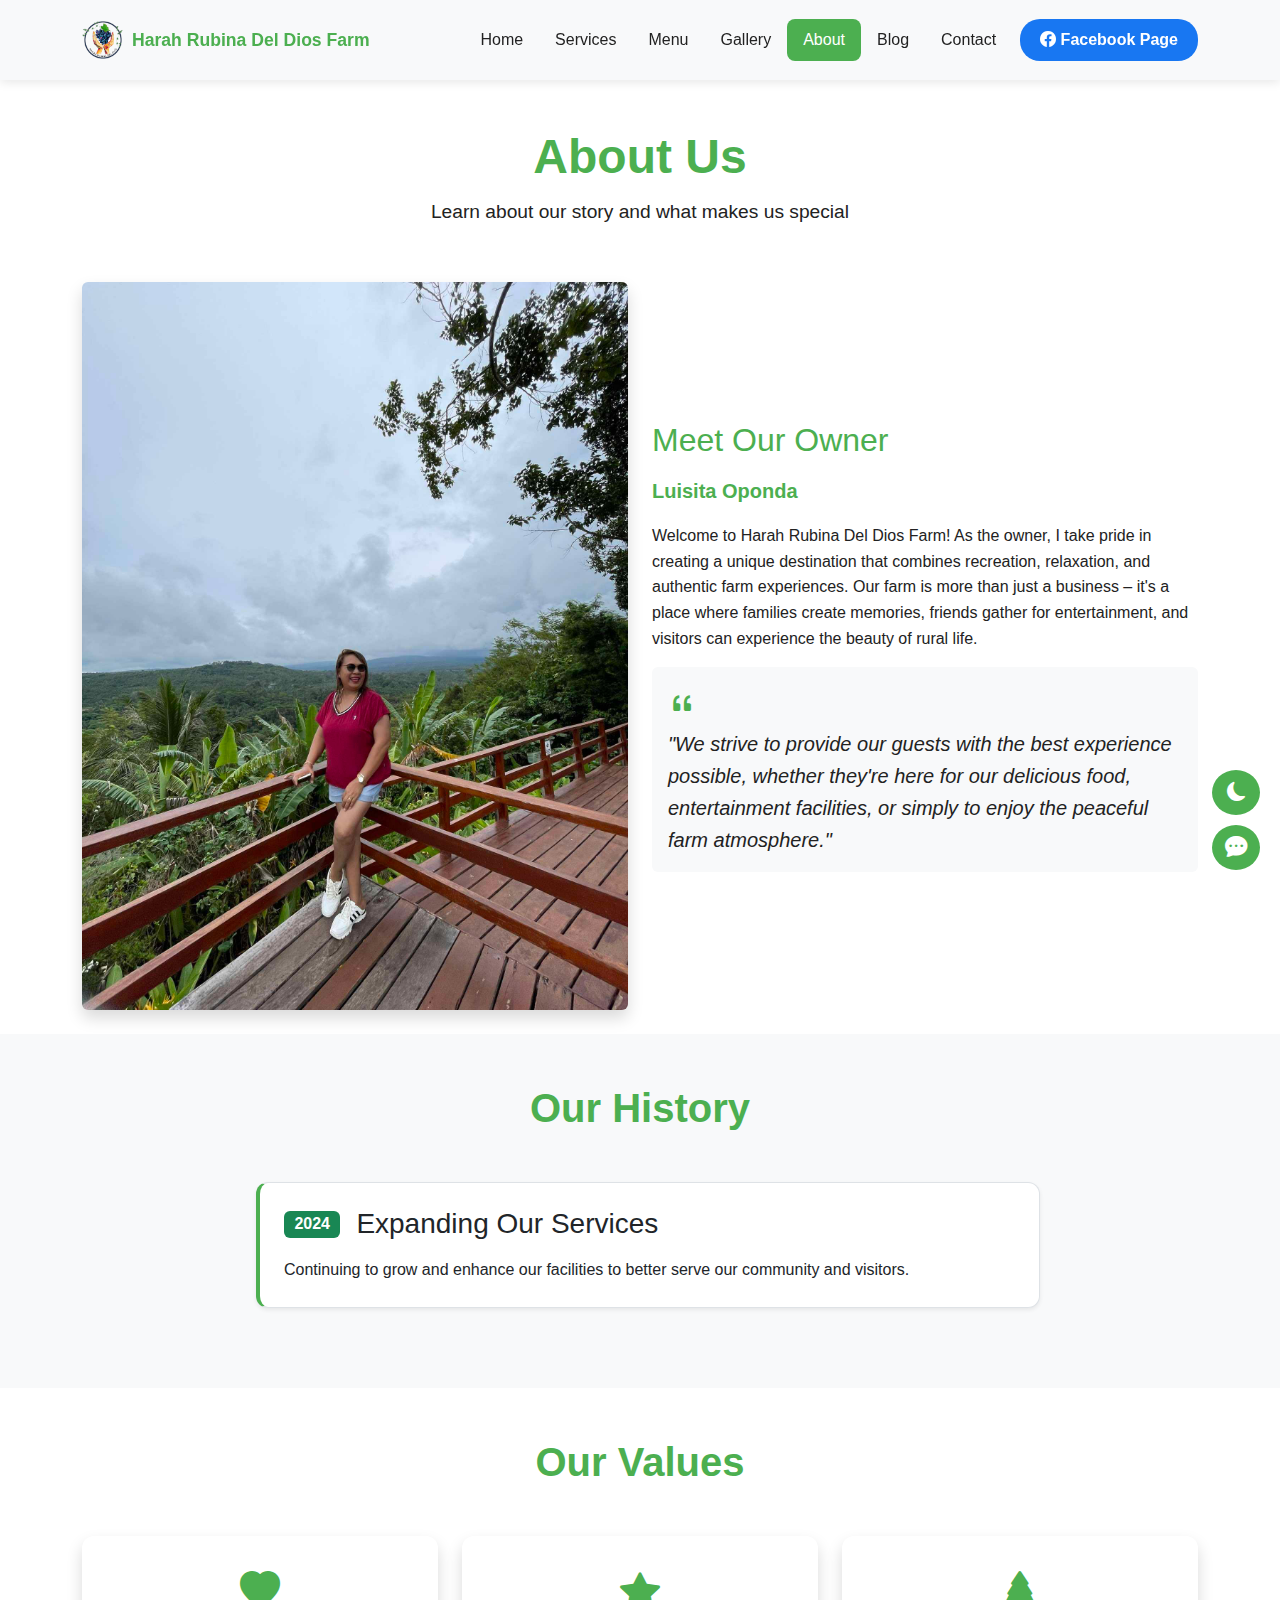
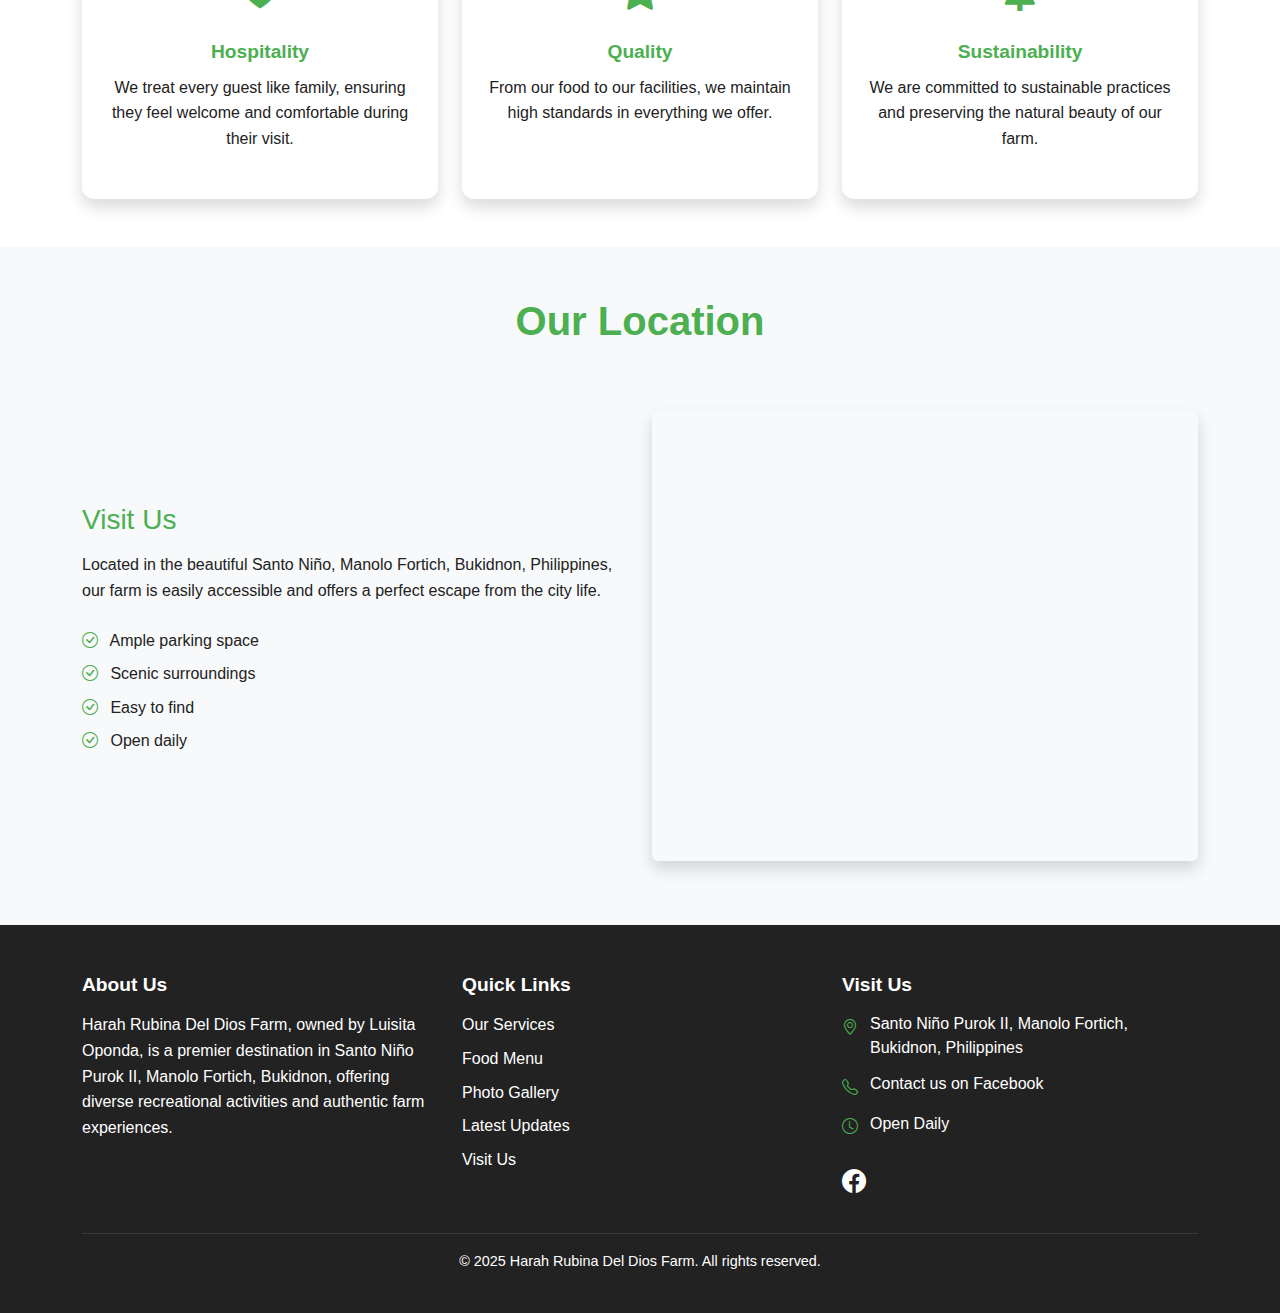
<file: about.html>
<!DOCTYPE html>
<html lang="en">
<head>
    <meta charset="UTF-8">
    <meta name="viewport" content="width=device-width, initial-scale=1.0">
    <title>About Us - Harah Rubina Del Dios Farm</title>
    <!-- Bootstrap 5 CSS -->
    <link href="https://cdn.jsdelivr.net/npm/bootstrap@5.3.0/dist/css/bootstrap.min.css" rel="stylesheet">
    <!-- Bootstrap Icons -->
    <link rel="stylesheet" href="https://cdn.jsdelivr.net/npm/bootstrap-icons@1.11.3/font/bootstrap-icons.min.css">
    <!-- Custom CSS -->
    <link rel="stylesheet" href="assets/css/style.css">
    <!-- Favicon -->
    <link rel="shortcut icon" href="assets/images/logo.png" type="image/x-icon">
</head>
<body>
    <!-- Navigation Bar -->
    <nav class="navbar navbar-expand-lg fixed-top">
        <div class="container">
            <a class="navbar-brand" href="index.html">
                <img src="assets/images/logo.png" alt="Farm Logo" class="logo">
                Harah Rubina Del Dios Farm
            </a>
            <button class="navbar-toggler" type="button" data-bs-toggle="collapse" data-bs-target="#navbarNav">
                <i class="bi bi-list"></i>
            </button>
            <div class="collapse navbar-collapse" id="navbarNav">
                <ul class="navbar-nav ms-auto">
                    <li class="nav-item">
                        <a class="nav-link" href="index.html">Home</a>
                    </li>
                    <li class="nav-item">
                        <a class="nav-link" href="services.html">Services</a>
                    </li>
                    <li class="nav-item">
                        <a class="nav-link" href="menu.html">Menu</a>
                    </li>
                    <li class="nav-item">
                        <a class="nav-link" href="gallery.html">Gallery</a>
                    </li>
                    <li class="nav-item">
                        <a class="nav-link active" href="about.html">About</a>
                    </li>
                    <li class="nav-item">
                        <a class="nav-link" href="blog.html">Blog</a>
                    </li>
                    <li class="nav-item">
                        <a class="nav-link" href="contact.html">Contact</a>
                    </li>
                    <li class="nav-item">
                        <a class="nav-link facebook-btn" href="https://www.facebook.com/profile.php?id=61555217610211" target="_blank">
                            <i class="bi bi-facebook"></i> Facebook Page
                        </a>
                    </li>
                </ul>
            </div>
        </div>
    </nav>

    <!-- Page Header -->
    <section class="page-header text-center">
        <div class="container">
            <h1 class="display-4 fw-bold text-success mb-3">About Us</h1>
            <p class="lead">Learn about our story and what makes us special</p>
        </div>
    </section>

    <!-- Owner Section -->
    <section class="owner-section py-4">
        <div class="container">
            <div class="row align-items-center g-4">
                <div class="col-lg-6 col-12">
                    <img src="assets/images/owner.jpg" alt="Luisita Oponda" class="owner-image img-fluid rounded shadow">
                </div>
                <div class="col-lg-6 col-12">
                    <h2 class="text-success mb-3">Meet Our Owner</h2>
                    <p class="lead fw-semibold text-primary">Luisita Oponda</p>
                    <p class="mb-3">Welcome to Harah Rubina Del Dios Farm! As the owner, I take pride in creating a unique destination that combines recreation, relaxation, and authentic farm experiences. Our farm is more than just a business – it's a place where families create memories, friends gather for entertainment, and visitors can experience the beauty of rural life.</p>
                    <div class="owner-quote p-3 bg-light rounded">
                        <i class="bi bi-quote text-success fs-3"></i>
                        <blockquote class="blockquote mb-0">
                            <p class="fst-italic">"We strive to provide our guests with the best experience possible, whether they're here for our delicious food, entertainment facilities, or simply to enjoy the peaceful farm atmosphere."</p>
                        </blockquote>
                    </div>
                </div>
            </div>
        </div>
    </section>

    <!-- Farm History -->
    <section class="farm-history bg-light py-5">
        <div class="container">
            <h2 class="section-title text-center mb-5">Our History</h2>
            <div class="timeline">
                <div class="timeline-item card p-4 shadow-sm">
                    <div class="d-flex align-items-center mb-3">
                        <span class="badge bg-success fs-6 me-3">2024</span>
                        <h3 class="mb-0">Expanding Our Services</h3>
                    </div>
                    <p class="mb-0">Continuing to grow and enhance our facilities to better serve our community and visitors.</p>
                </div>
                <!-- Add more timeline items as the history develops -->
            </div>
        </div>
    </section>

    <!-- Our Values -->
    <section class="our-values py-5">
        <div class="container">
            <h2 class="section-title text-center mb-5">Our Values</h2>
            <div class="row g-4">
                <div class="col-md-4 col-12">
                    <div class="value-card card h-100 text-center p-4 border-0 shadow">
                        <i class="bi bi-heart-fill text-success fs-1 mb-3"></i>
                        <h3 class="card-title text-success">Hospitality</h3>
                        <p class="card-text">We treat every guest like family, ensuring they feel welcome and comfortable during their visit.</p>
                    </div>
                </div>
                <div class="col-md-4 col-12">
                    <div class="value-card card h-100 text-center p-4 border-0 shadow">
                        <i class="bi bi-star-fill text-success fs-1 mb-3"></i>
                        <h3 class="card-title text-success">Quality</h3>
                        <p class="card-text">From our food to our facilities, we maintain high standards in everything we offer.</p>
                    </div>
                </div>
                <div class="col-md-4 col-12">
                    <div class="value-card card h-100 text-center p-4 border-0 shadow">
                        <i class="bi bi-tree-fill text-success fs-1 mb-3"></i>
                        <h3 class="card-title text-success">Sustainability</h3>
                        <p class="card-text">We are committed to sustainable practices and preserving the natural beauty of our farm.</p>
                    </div>
                </div>
            </div>
        </div>
    </section>

    <!-- Location -->
    <section class="location bg-light py-5">
        <div class="container">
            <h2 class="section-title text-center mb-5">Our Location</h2>
            <div class="row align-items-center g-4">
                <div class="col-lg-6 col-12">
                    <div class="location-info">
                        <h3 class="text-success mb-3">Visit Us</h3>
                        <p class="mb-4">Located in the beautiful Santo Niño, Manolo Fortich, Bukidnon, Philippines, our farm is easily accessible and offers a perfect escape from the city life.</p>
                        <ul class="location-features list-unstyled">
                            <li class="mb-2"><i class="bi bi-check-circle text-success me-2"></i> Ample parking space</li>
                            <li class="mb-2"><i class="bi bi-check-circle text-success me-2"></i> Scenic surroundings</li>
                            <li class="mb-2"><i class="bi bi-check-circle text-success me-2"></i> Easy to find</li>
                            <li class="mb-2"><i class="bi bi-check-circle text-success me-2"></i> Open daily</li>
                        </ul>
                    </div>
                </div>
                <div class="col-lg-6 col-12">
                    <div class="map-container rounded shadow">
                        <iframe src="https://www.google.com/maps/embed?pb=!1m18!1m12!1m3!1d4768.921063668802!2d124.86180346071988!3d8.431749904454644!2m3!1f0!2f0!3f0!3m2!1i1024!2i768!4f13.1!3m3!1m2!1s0x32ff9970054c6099%3A0x4f08bd1b92230aa2!2sHarah%20Rubina%20Del%20Dios%20Farm!5e1!3m2!1sen!2sph!4v1742361665154!5m2!1sen!2sph" 
                                allowfullscreen="" 
                                loading="lazy" 
                                referrerpolicy="no-referrer-when-downgrade"
                                class="w-100 h-100 border-0">
                        </iframe>
                    </div>
                </div>
            </div>
        </div>
    </section>

    <!-- Footer -->
    <footer class="footer">
        <div class="container">
            <div class="row">
                <div class="col-md-4 col-12 mb-4 mb-md-0">
                    <h4>About Us</h4>
                    <p>Harah Rubina Del Dios Farm, owned by Luisita Oponda, is a premier destination in Santo Niño Purok II, Manolo Fortich, Bukidnon, offering diverse recreational activities and authentic farm experiences.</p>
                </div>
                <div class="col-md-4 col-12 mb-4 mb-md-0">
                    <h4>Quick Links</h4>
                    <ul class="footer-links">
                        <li><a href="services.html">Our Services</a></li>
                        <li><a href="menu.html">Food Menu</a></li>
                        <li><a href="gallery.html">Photo Gallery</a></li>
                        <li><a href="blog.html">Latest Updates</a></li>
                        <li><a href="contact.html">Visit Us</a></li>
                    </ul>
                </div>
                <div class="col-md-4 col-12">
                    <h4>Visit Us</h4>
                    <ul class="contact-info">
                        <li><i class="bi bi-geo-alt"></i> Santo Niño Purok II, Manolo Fortich, Bukidnon, Philippines</li>
                        <li><i class="bi bi-telephone"></i> Contact us on Facebook</li>
                        <li><i class="bi bi-clock"></i> Open Daily</li>
                    </ul>
                    <div class="social-links mt-3">
                        <a href="https://www.facebook.com/profile.php?id=61555217610211" target="_blank" class="facebook">
                            <i class="bi bi-facebook"></i>
                        </a>
                    </div>
                </div>
            </div>
            <div class="footer-bottom">
                <p>&copy; 2025 Harah Rubina Del Dios Farm. All rights reserved.</p>
            </div>
        </div>
    </footer>

    <div class="fixed-buttons">
        <!-- Back to Top Button -->
        <button id="backToTop" class="back-to-top">
            <i class="bi bi-arrow-up"></i>
        </button>

        <!-- Chatbot -->
        <div class="chatbot">
            <button class="chatbot-toggler">
                <i class="bi bi-chat-dots-fill"></i>
                <i class="bi bi-x-lg"></i>
            </button>
            <div class="chatbot-box">
                <header>
                    <h2>Harah Farm Assistant</h2>
                    <p>Hi! How can I help you today?</p>
                </header>
                <div class="chatbot-messages">
                    <div class="default-message">
                        <p>Welcome to Harah Rubina Del Dios Farm! Feel free to ask me about:</p>
                        <ul>
                            <li>Our services and facilities</li>
                            <li>Location and directions</li>
                            <li>Opening hours</li>
                            <li>Menu and food services</li>
                            <li>Farm tours and activities</li>
                        </ul>
                    </div>
                </div>
                <div class="chat-input">
                    <textarea placeholder="Enter your message..." required></textarea>
                    <button class="send-btn">
                        <i class="bi bi-send-fill"></i>
                    </button>
                </div>
            </div>
        </div>

        <!-- Theme Toggle Button -->
        <button class="theme-toggle">
            <i class="bi bi-moon-fill"></i>
        </button>
    </div>

    <audio id="background-music" src="hrddfarm.mp3" loop="" autoplay=""></audio>

    <!-- Bootstrap 5 JS Bundle with Popper -->
    <script src="https://cdn.jsdelivr.net/npm/bootstrap@5.3.0/dist/js/bootstrap.bundle.min.js"></script>
    <!-- jQuery -->
    <script src="https://code.jquery.com/jquery-3.6.0.min.js"></script>
    <!-- Custom JS -->
    <script src="assets/js/script.js"></script>
    <!-- Chatbot JS -->
    <script src="assets/js/chatbot.js"></script>
</body>
</html>
</file>
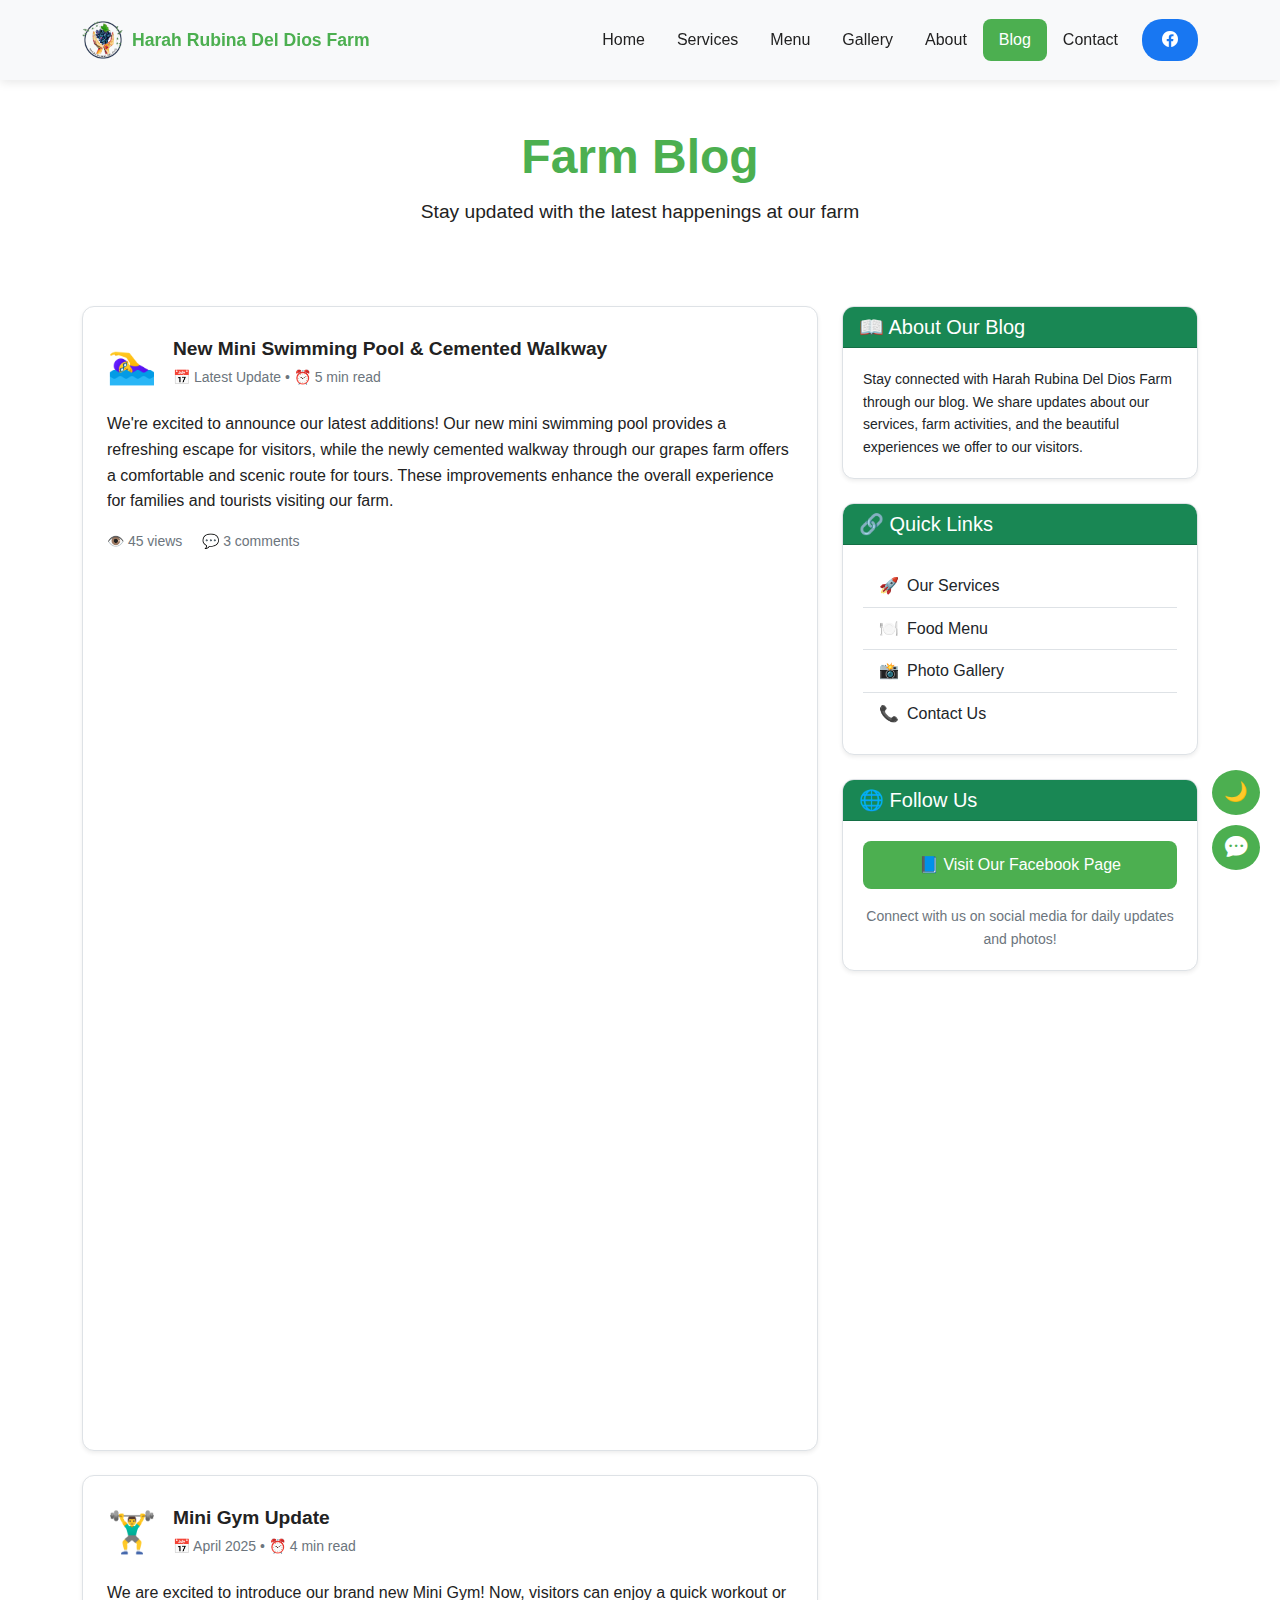
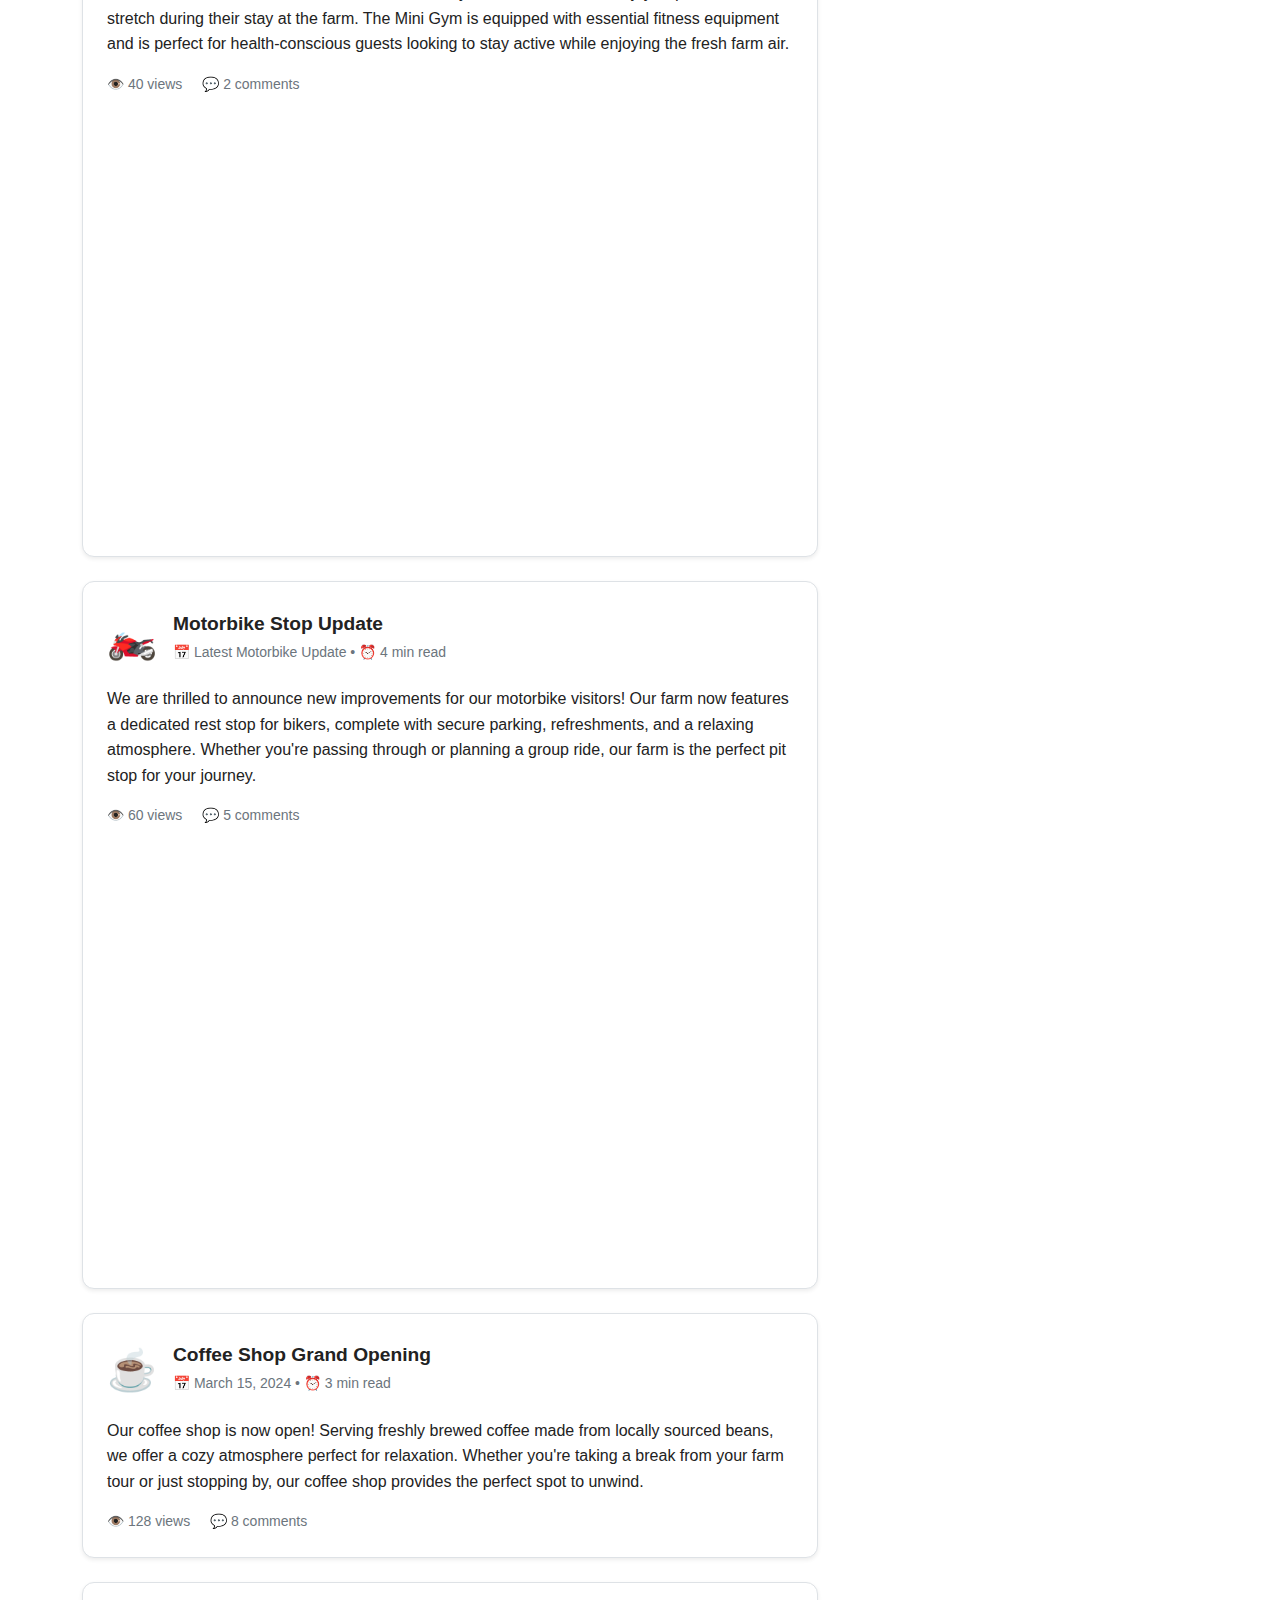
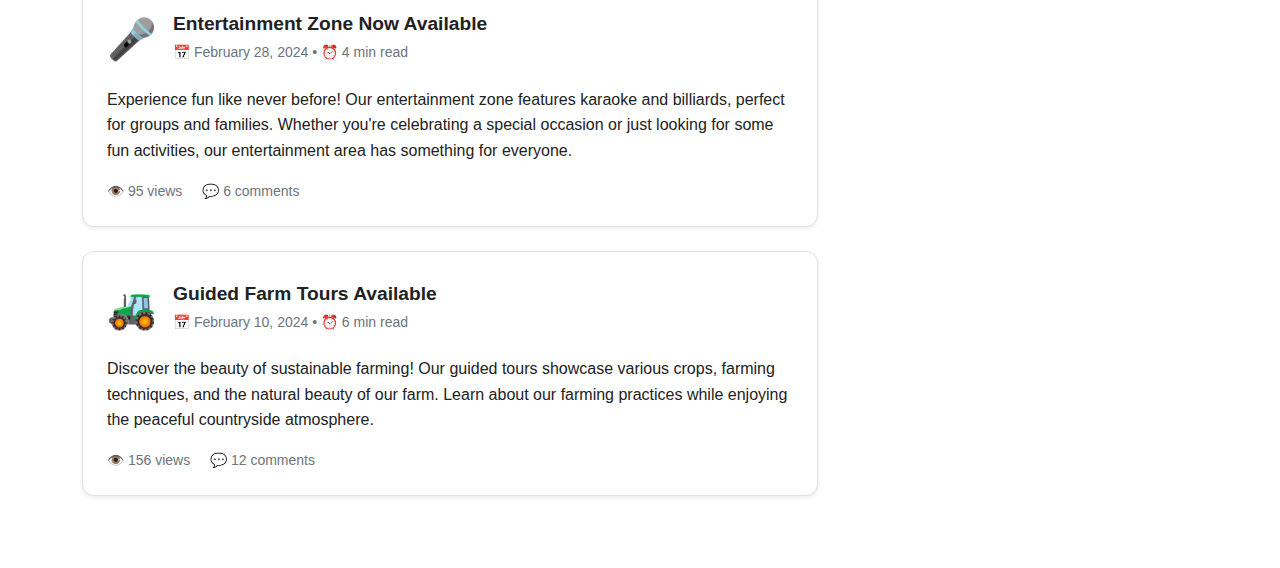
<file: blog.html>
<!DOCTYPE html>
<html lang="en">
<head>
    <meta charset="UTF-8">
    <meta name="viewport" content="width=device-width, initial-scale=1.0">
    <title>Blog - Harah Rubina Del Dios Farm</title>
    <link href="https://cdn.jsdelivr.net/npm/bootstrap@5.3.0/dist/css/bootstrap.min.css" rel="stylesheet">
    <!-- Bootstrap Icons -->
    <link rel="stylesheet" href="https://cdn.jsdelivr.net/npm/bootstrap-icons@1.11.3/font/bootstrap-icons.min.css">
    <link rel="stylesheet" href="assets/css/style.css">
    <!-- Favicon -->
    <link rel="shortcut icon" href="assets/images/logo.png" type="image/x-icon">
</head>
<body>
    <!-- Navigation -->
    <nav class="navbar navbar-expand-lg fixed-top">
        <div class="container">
            <a class="navbar-brand" href="index.html">
                <img src="assets/images/logo.png" alt="Farm Logo" class="logo">
                Harah Rubina Del Dios Farm
            </a>
            <button class="navbar-toggler" type="button" data-bs-toggle="collapse" data-bs-target="#navbarNav">
                <i class="bi bi-list"></i>
            </button>
            <div class="collapse navbar-collapse" id="navbarNav">
                <ul class="navbar-nav ms-auto">
                    <li class="nav-item">
                        <a class="nav-link" href="index.html">Home</a>
                    </li>
                    <li class="nav-item">
                        <a class="nav-link" href="services.html">Services</a>
                    </li>
                    <li class="nav-item">
                        <a class="nav-link" href="menu.html">Menu</a>
                    </li>
                    <li class="nav-item">
                        <a class="nav-link" href="gallery.html">Gallery</a>
                    </li>
                    <li class="nav-item">
                        <a class="nav-link" href="about.html">About</a>
                    </li>
                    <li class="nav-item">
                        <a class="nav-link active" href="blog.html">Blog</a>
                    </li>
                    <li class="nav-item">
                        <a class="nav-link" href="contact.html">Contact</a>
                    </li>
                    <li class="nav-item">
                        <a class="nav-link facebook-btn" href="https://www.facebook.com/profile.php?id=61555217610211" target="_blank">
                            <i class="bi bi-facebook"></i>
                        </a>
                    </li>
                </ul>
            </div>
        </div>
    </nav>

    <!-- Page Header -->
    <section class="page-header text-center">
        <div class="container">
            <h1 class="display-4 fw-bold text-success mb-3">Farm Blog</h1>
            <p class="lead">Stay updated with the latest happenings at our farm</p>
        </div>
    </section>

    <!-- Blog Content -->
    <section class="blog-section py-5">
        <div class="container">
            <div class="row g-4">
                <!-- Main Blog Content -->
                <div class="col-lg-8 col-12">
                    <!-- Latest Update Post -->
                    <article class="blog-post card shadow-sm mb-4">
                        <div class="card-body p-4">
                            <div class="d-flex align-items-center mb-3">
                                <span class="fs-1 me-3">🏊‍♀️</span>
                                <div>
                                    <h2 class="card-title h4 mb-1">New Mini Swimming Pool & Cemented Walkway</h2>
                                    <small class="text-muted">📅 Latest Update • ⏰ 5 min read</small>
                                </div>
                            </div>
                            <p class="card-text">We're excited to announce our latest additions! Our new mini swimming pool provides a refreshing escape for visitors, while the newly cemented walkway through our grapes farm offers a comfortable and scenic route for tours. These improvements enhance the overall experience for families and tourists visiting our farm.</p>
                            <div class="d-flex align-items-center justify-content-between mt-3">
                                <div class="text-muted small">
                                    <span class="me-3">👁️ 45 views</span>
                                    <span>💬 3 comments</span>
                                </div>
                                
                            </div>
                        </div>
                                  <!-- Embedded Facebook Video: New Mini Swimming Pool & Cemented Walkway -->
                    <div class="mb-4">
                        <div class="ratio ratio-16x9">
                            <iframe 
                                src="https://www.facebook.com/plugins/video.php?href=https%3A%2F%2Fwww.facebook.com%2F61555217610211%2Fvideos%2F1925540041321994%2F&show_text=0&width=560" 
                                width="560" 
                                height="315" 
                                style="border:none;overflow:hidden" 
                                scrolling="no" 
                                frameborder="0" 
                                allowfullscreen 
                                allow="autoplay; clipboard-write; encrypted-media; picture-in-picture; web-share">
                            </iframe>
                        </div>
                    </div>

                     <!-- Embedded Facebook Video: Grapes Farm Update -->
                     <div class="mb-4">
                        <div class="ratio ratio-16x9">
                            <iframe 
                                src="https://www.facebook.com/plugins/video.php?href=https%3A%2F%2Fwww.facebook.com%2F61555217610211%2Fvideos%2F1938066807046846%2F&show_text=0&width=560" 
                                width="560" 
                                height="315" 
                                style="border:none;overflow:hidden" 
                                scrolling="no" 
                                frameborder="0" 
                                allowfullscreen 
                                allow="autoplay; clipboard-write; encrypted-media; picture-in-picture; web-share">
                            </iframe>
                        </div>
                    </div>

                    </article>

                        <!-- Mini Gym Update Post -->
                        <article class="blog-post card shadow-sm mb-4">
                            <div class="card-body p-4">
                                <div class="d-flex align-items-center mb-3">
                                    <span class="fs-1 me-3">🏋️‍♂️</span>
                                    <div>
                                        <h2 class="card-title h4 mb-1">Mini Gym Update</h2>
                                        <small class="text-muted">📅 April 2025 • ⏰ 4 min read</small>
                                    </div>
                                </div>
                                <p class="card-text">We are excited to introduce our brand new Mini Gym! Now, visitors can enjoy a quick workout or stretch during their stay at the farm. The Mini Gym is equipped with essential fitness equipment and is perfect for health-conscious guests looking to stay active while enjoying the fresh farm air.</p>
                                <div class="d-flex align-items-center justify-content-between mt-3">
                                    <div class="text-muted small">
                                        <span class="me-3">👁️ 40 views</span>
                                        <span>💬 2 comments</span>
                                    </div>
                                </div>
                            </div>
                            <!-- Embedded Facebook Video: Mini Gym Update -->
                            <div class="mb-4">
                                <div class="ratio ratio-16x9">
                                    <iframe 
                                        src="https://www.facebook.com/plugins/video.php?href=https%3A%2F%2Fwww.facebook.com%2Fcita.oponda%2Fvideos%2F691058123580167%2F&show_text=0&width=560" 
                                        width="560" 
                                        height="315" 
                                        style="border:none;overflow:hidden" 
                                        scrolling="no" 
                                        frameborder="0" 
                                        allowfullscreen 
                                        allow="autoplay; clipboard-write; encrypted-media; picture-in-picture; web-share">
                                    </iframe>
                                </div>
                            </div>
                        </article>

                          <!-- Motorbike Stop Update Post -->
                    <article class="blog-post card shadow-sm mb-4">
                        <div class="card-body p-4">
                            <div class="d-flex align-items-center mb-3">
                                <span class="fs-1 me-3">🏍️</span>
                                <div>
                                    <h2 class="card-title h4 mb-1">Motorbike Stop Update</h2>
                                    <small class="text-muted">📅 Latest Motorbike Update • ⏰ 4 min read</small>
                                </div>
                            </div>
                            <p class="card-text">We are thrilled to announce new improvements for our motorbike visitors! Our farm now features a dedicated rest stop for bikers, complete with secure parking, refreshments, and a relaxing atmosphere. Whether you're passing through or planning a group ride, our farm is the perfect pit stop for your journey.</p>
                            <div class="d-flex align-items-center justify-content-between mt-3">
                                <div class="text-muted small">
                                    <span class="me-3">👁️ 60 views</span>
                                    <span>💬 5 comments</span>
                                </div>
                            </div>
                        </div>
                        <!-- Embedded Facebook Video: Motorbike Stop Update -->
                        <div class="mb-4">
                            <div class="ratio ratio-16x9">
                                <iframe 
                                    src="https://www.facebook.com/plugins/video.php?href=https%3A%2F%2Fwww.facebook.com%2F61575796677023%2Fvideos%2F2756264317909748%2F&show_text=0&width=560" 
                                    width="560" 
                                    height="315" 
                                    style="border:none;overflow:hidden" 
                                    scrolling="no" 
                                    frameborder="0" 
                                    allowfullscreen 
                                    allow="autoplay; clipboard-write; encrypted-media; picture-in-picture; web-share">
                                </iframe>
                            </div>
                        </div>
                    </article>
          

                    <!-- Coffee Shop Feature -->
                    <article class="blog-post card shadow-sm mb-4">
                        <div class="card-body p-4">
                            <div class="d-flex align-items-center mb-3">
                                <span class="fs-1 me-3">☕</span>
                                <div>
                                    <h2 class="card-title h4 mb-1">Coffee Shop Grand Opening</h2>
                                    <small class="text-muted">📅 March 15, 2024 • ⏰ 3 min read</small>
                                </div>
                            </div>
                            <p class="card-text">Our coffee shop is now open! Serving freshly brewed coffee made from locally sourced beans, we offer a cozy atmosphere perfect for relaxation. Whether you're taking a break from your farm tour or just stopping by, our coffee shop provides the perfect spot to unwind.</p>
                            <div class="d-flex align-items-center justify-content-between mt-3">
                                <div class="text-muted small">
                                    <span class="me-3">👁️ 128 views</span>
                                    <span>💬 8 comments</span>
                                </div>
                                
                            </div>
                        </div>
                    </article>

                    <!-- Entertainment Zone -->
                    <article class="blog-post card shadow-sm mb-4">
                        <div class="card-body p-4">
                            <div class="d-flex align-items-center mb-3">
                                <span class="fs-1 me-3">🎤</span>
                                <div>
                                    <h2 class="card-title h4 mb-1">Entertainment Zone Now Available</h2>
                                    <small class="text-muted">📅 February 28, 2024 • ⏰ 4 min read</small>
                                </div>
                            </div>
                            <p class="card-text">Experience fun like never before! Our entertainment zone features karaoke and billiards, perfect for groups and families. Whether you're celebrating a special occasion or just looking for some fun activities, our entertainment area has something for everyone.</p>
                            <div class="d-flex align-items-center justify-content-between mt-3">
                                <div class="text-muted small">
                                    <span class="me-3">👁️ 95 views</span>
                                    <span>💬 6 comments</span>
                                </div>
                                
                            </div>
                        </div>
                    </article>

                    <!-- Farm Tours -->
                    <article class="blog-post card shadow-sm mb-4">
                        <div class="card-body p-4">
                            <div class="d-flex align-items-center mb-3">
                                <span class="fs-1 me-3">🚜</span>
                                <div>
                                    <h2 class="card-title h4 mb-1">Guided Farm Tours Available</h2>
                                    <small class="text-muted">📅 February 10, 2024 • ⏰ 6 min read</small>
                                </div>
                            </div>
                            <p class="card-text">Discover the beauty of sustainable farming! Our guided tours showcase various crops, farming techniques, and the natural beauty of our farm. Learn about our farming practices while enjoying the peaceful countryside atmosphere.</p>
                            <div class="d-flex align-items-center justify-content-between mt-3">
                                <div class="text-muted small">
                                    <span class="me-3">👁️ 156 views</span>
                                    <span>💬 12 comments</span>
                                </div>
                                
                            </div>
                        </div>
                    </article>

      

                  
                
                </div>

                    </article>
       
                <!-- Sidebar -->
                <div class="col-lg-4 col-12">
                    <div class="sidebar">
                        <!-- About Blog -->
                        <div class="card shadow-sm mb-4">
                            <div class="card-header bg-success text-white">
                                <h5 class="mb-0">📖 About Our Blog</h5>
                            </div>
                            <div class="card-body">
                                <p class="small mb-0">Stay connected with Harah Rubina Del Dios Farm through our blog. We share updates about our services, farm activities, and the beautiful experiences we offer to our visitors.</p>
                            </div>
                        </div>

                        <!-- Quick Links -->
                        <div class="card shadow-sm mb-4">
                            <div class="card-header bg-success text-white">
                                <h5 class="mb-0">🔗 Quick Links</h5>
                            </div>
                            <div class="card-body">
                                <div class="list-group list-group-flush">
                                    <a href="services.html" class="list-group-item list-group-item-action d-flex align-items-center">
                                        <span class="me-2">🚀</span> Our Services
                                    </a>
                                    <a href="menu.html" class="list-group-item list-group-item-action d-flex align-items-center">
                                        <span class="me-2">🍽️</span> Food Menu
                                    </a>
                                    <a href="gallery.html" class="list-group-item list-group-item-action d-flex align-items-center">
                                        <span class="me-2">📸</span> Photo Gallery
                                    </a>
                                    <a href="contact.html" class="list-group-item list-group-item-action d-flex align-items-center">
                                        <span class="me-2">📞</span> Contact Us
                                    </a>
                                </div>
                            </div>
                        </div>

                        <!-- Follow Us -->
                        <div class="card shadow-sm">
                            <div class="card-header bg-success text-white">
                                <h5 class="mb-0">🌐 Follow Us</h5>
                            </div>
                            <div class="card-body text-center">
                                <a href="https://www.facebook.com/profile.php?id=61555217610211" target="_blank" class="btn btn-primary btn-lg w-100">
                                    📘 Visit Our Facebook Page
                                </a>
                                <p class="small text-muted mt-3 mb-0">Connect with us on social media for daily updates and photos!</p>
                            </div>
                        </div>
                    </div>
                </div>
            </div>
        </div>
    </section>

    <!-- Theme Toggle Button -->
    <button class="theme-toggle" onclick="toggleTheme()">🌙</button>

    <!-- Floating Chatbot -->
    <div class="chatbot">
        <button class="chatbot-toggler">
            <i class="bi bi-chat-dots-fill"></i>
            <i class="bi bi-x-lg"></i>
        </button>
        <div class="chatbot-box">
            <header>
                <h2>Harah Farm Assistant</h2>
                <p>Hi! How can I help you today?</p>
            </header>
            <div class="chatbot-messages">
                <div class="default-message">
                    <p>Welcome to Harah Rubina Del Dios Farm! Feel free to ask me about:</p>
                    <ul>
                        <li>Our services and facilities</li>
                        <li>Location and directions</li>
                        <li>Opening hours</li>
                        <li>Menu and food services</li>
                        <li>Farm tours and activities</li>
                    </ul>
                </div>
            </div>
            <div class="chat-input">
                <textarea placeholder="Enter your message..." required></textarea>
                <button class="send-btn">
                    <i class="bi bi-send-fill"></i>
                </button>
            </div>
        </div>
    </div>

    <!-- Hidden Background Music Player -->
    <audio id="bg-music" src="hrddfarm.mp3" autoplay loop></audio>
    <script>
    // Seamless background music across pages
    const audio = document.getElementById('bg-music');
    audio.style.display = 'none';
    window.addEventListener('DOMContentLoaded', () => {
      const savedTime = localStorage.getItem('bg-music-time');
      const wasPlaying = localStorage.getItem('bg-music-playing');
      if (savedTime) audio.currentTime = parseFloat(savedTime);
      if (wasPlaying === 'true') {
        audio.play().catch(()=>{});
      }
    });
    audio.addEventListener('timeupdate', () => {
      localStorage.setItem('bg-music-time', audio.currentTime);
    });
    audio.addEventListener('play', () => {
      localStorage.setItem('bg-music-playing', 'true');
    });
    audio.addEventListener('pause', () => {
      localStorage.setItem('bg-music-playing', 'false');
    });
    </script>
    <!-- End Hidden Background Music Player -->

    <!-- Scripts -->
    <script src="https://cdn.jsdelivr.net/npm/bootstrap@5.3.0/dist/js/bootstrap.bundle.min.js"></script>
    <script src="assets/js/script.js"></script>
    <script src="assets/js/chatbot.js"></script>
</body>
</html>
</file>
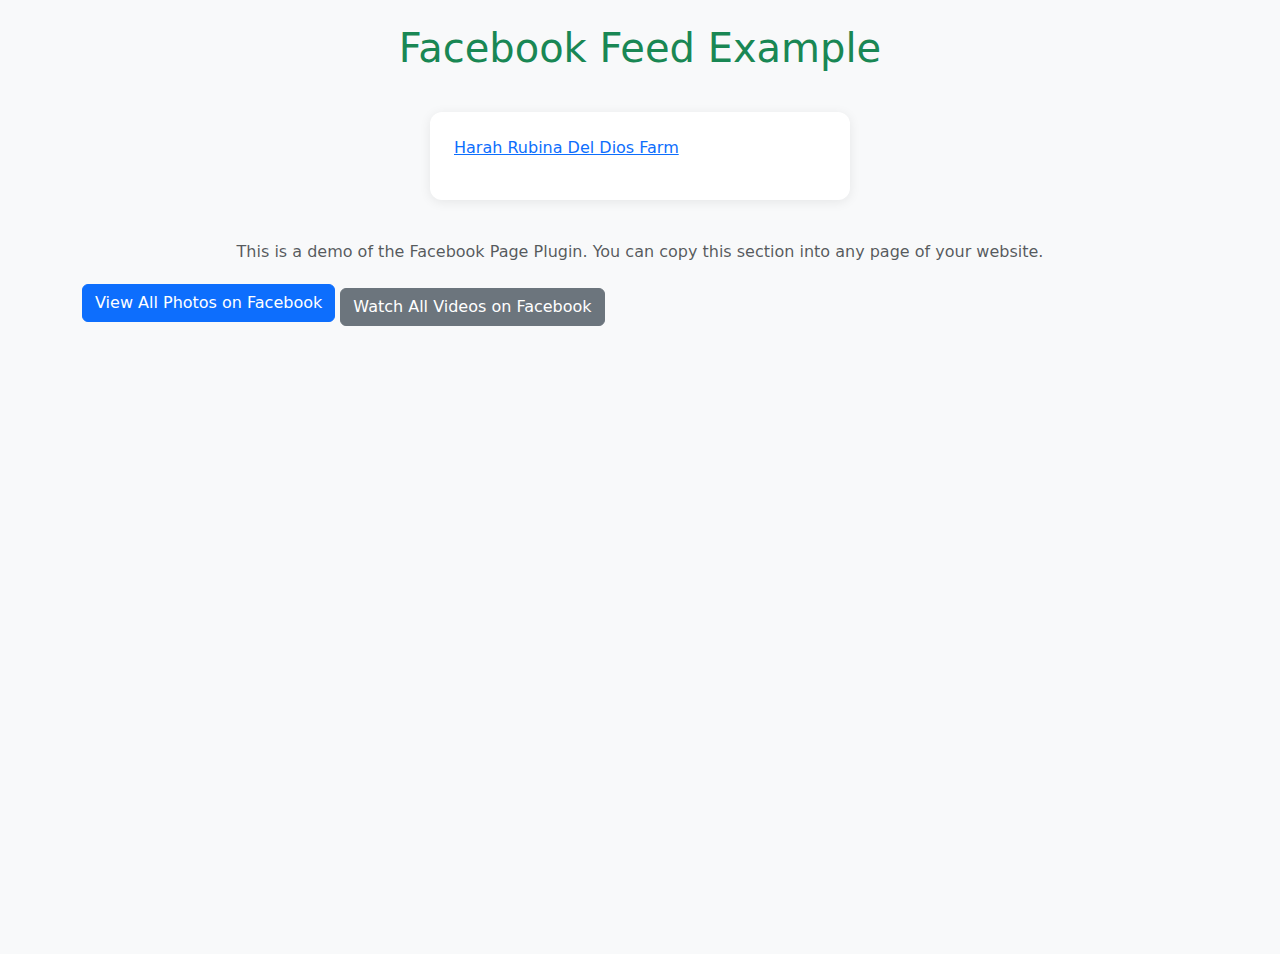
<file: facebook-feed-example.html>
<!DOCTYPE html>
<html lang="en">
<head>
    <meta charset="UTF-8">
    <meta name="viewport" content="width=device-width, initial-scale=1.0">
    <title>Facebook Feed Example - Harah Rubina Del Dios Farm</title>
    <link href="https://cdn.jsdelivr.net/npm/bootstrap@5.3.0/dist/css/bootstrap.min.css" rel="stylesheet">
    <style>
        .fb-feed-container {
            max-width: 420px;
            margin: 40px auto;
            padding: 24px;
            background: #fff;
            border-radius: 12px;
            box-shadow: 0 2px 12px rgba(0,0,0,0.08);
        }
        .fb-page,
        .fb-page iframe[style] {
            width: 100% !important;
            min-width: 220px;
        }
    </style>
</head>
<body class="bg-light">
    <div class="container">
        <h1 class="text-center my-4 text-success">Facebook Feed Example</h1>
        <div class="fb-feed-container">
            <div class="fb-page" 
                 data-href="https://www.facebook.com/profile.php?id=61555217610211"
                 data-tabs="timeline"
                 data-width="400"
                 data-height="500"
                 data-small-header="false"
                 data-adapt-container-width="true"
                 data-hide-cover="false"
                 data-show-facepile="true">
              <blockquote cite="https://www.facebook.com/profile.php?id=61555217610211" class="fb-xfbml-parse-ignore">
                <a href="https://www.facebook.com/profile.php?id=61555217610211">Harah Rubina Del Dios Farm</a>
              </blockquote>
            </div>
        </div>
        <p class="text-center mt-4 text-muted">This is a demo of the Facebook Page Plugin. You can copy this section into any page of your website.</p>
        <a href="https://www.facebook.com/profile.php?id=61555217610211&sk=photos" target="_blank" class="btn btn-primary">
          View All Photos on Facebook
        </a>
        <a href="https://www.facebook.com/profile.php?id=61555217610211&sk=videos" target="_blank" class="btn btn-secondary mt-2">
          Watch All Videos on Facebook
        </a>
        <div class="ratio ratio-16x9">
          <iframe 
            src="https://www.facebook.com/plugins/video.php?href=https%3A%2F%2Fwww.facebook.com%2F61555217610211%2Fvideos%2F3818750171718885%2F&show_text=0&width=560" 
            width="560" 
            height="315" 
            style="border:none;overflow:hidden" 
            scrolling="no" 
            frameborder="0" 
            allowfullscreen 
            allow="autoplay; clipboard-write; encrypted-media; picture-in-picture; web-share">
          </iframe>
        </div>
    </div>
    <script async defer crossorigin="anonymous" src="https://connect.facebook.net/en_US/sdk.js#xfbml=1&version=v19.0"></script>
</body>
</html>
</file>
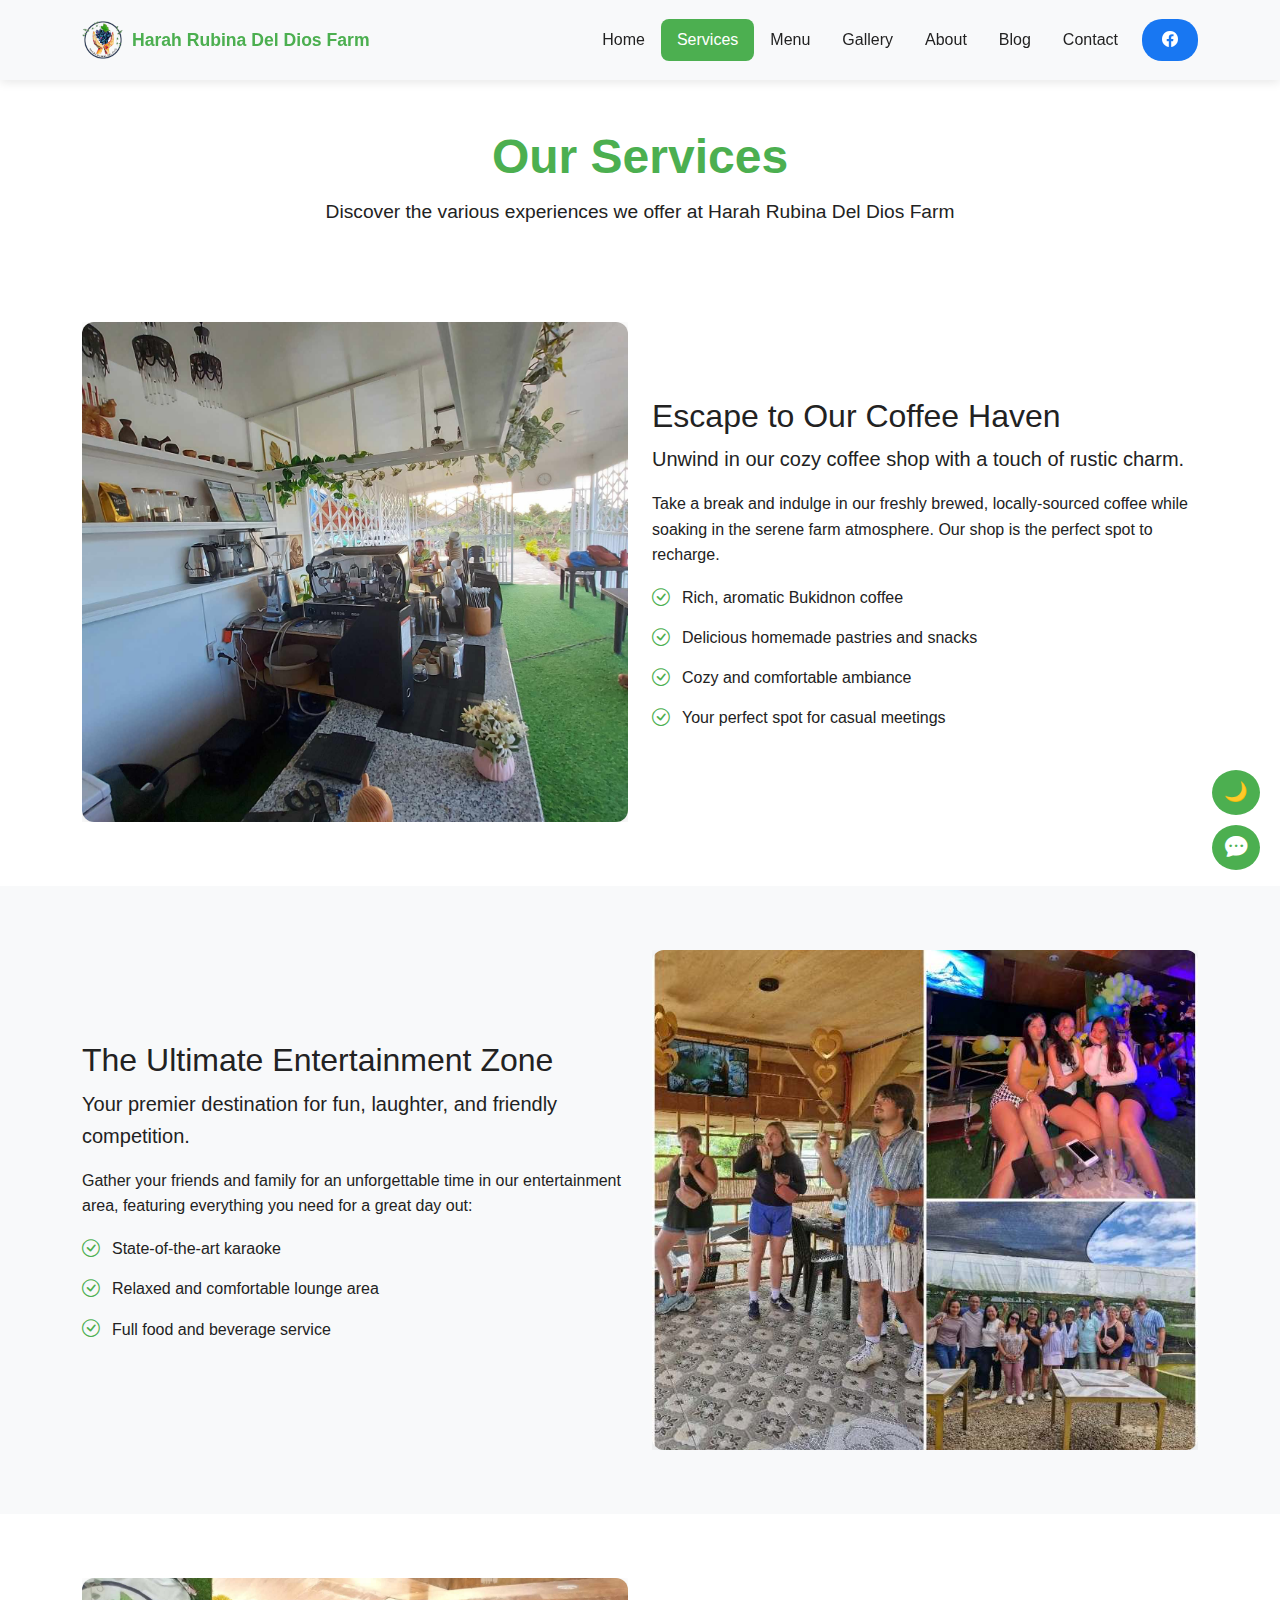
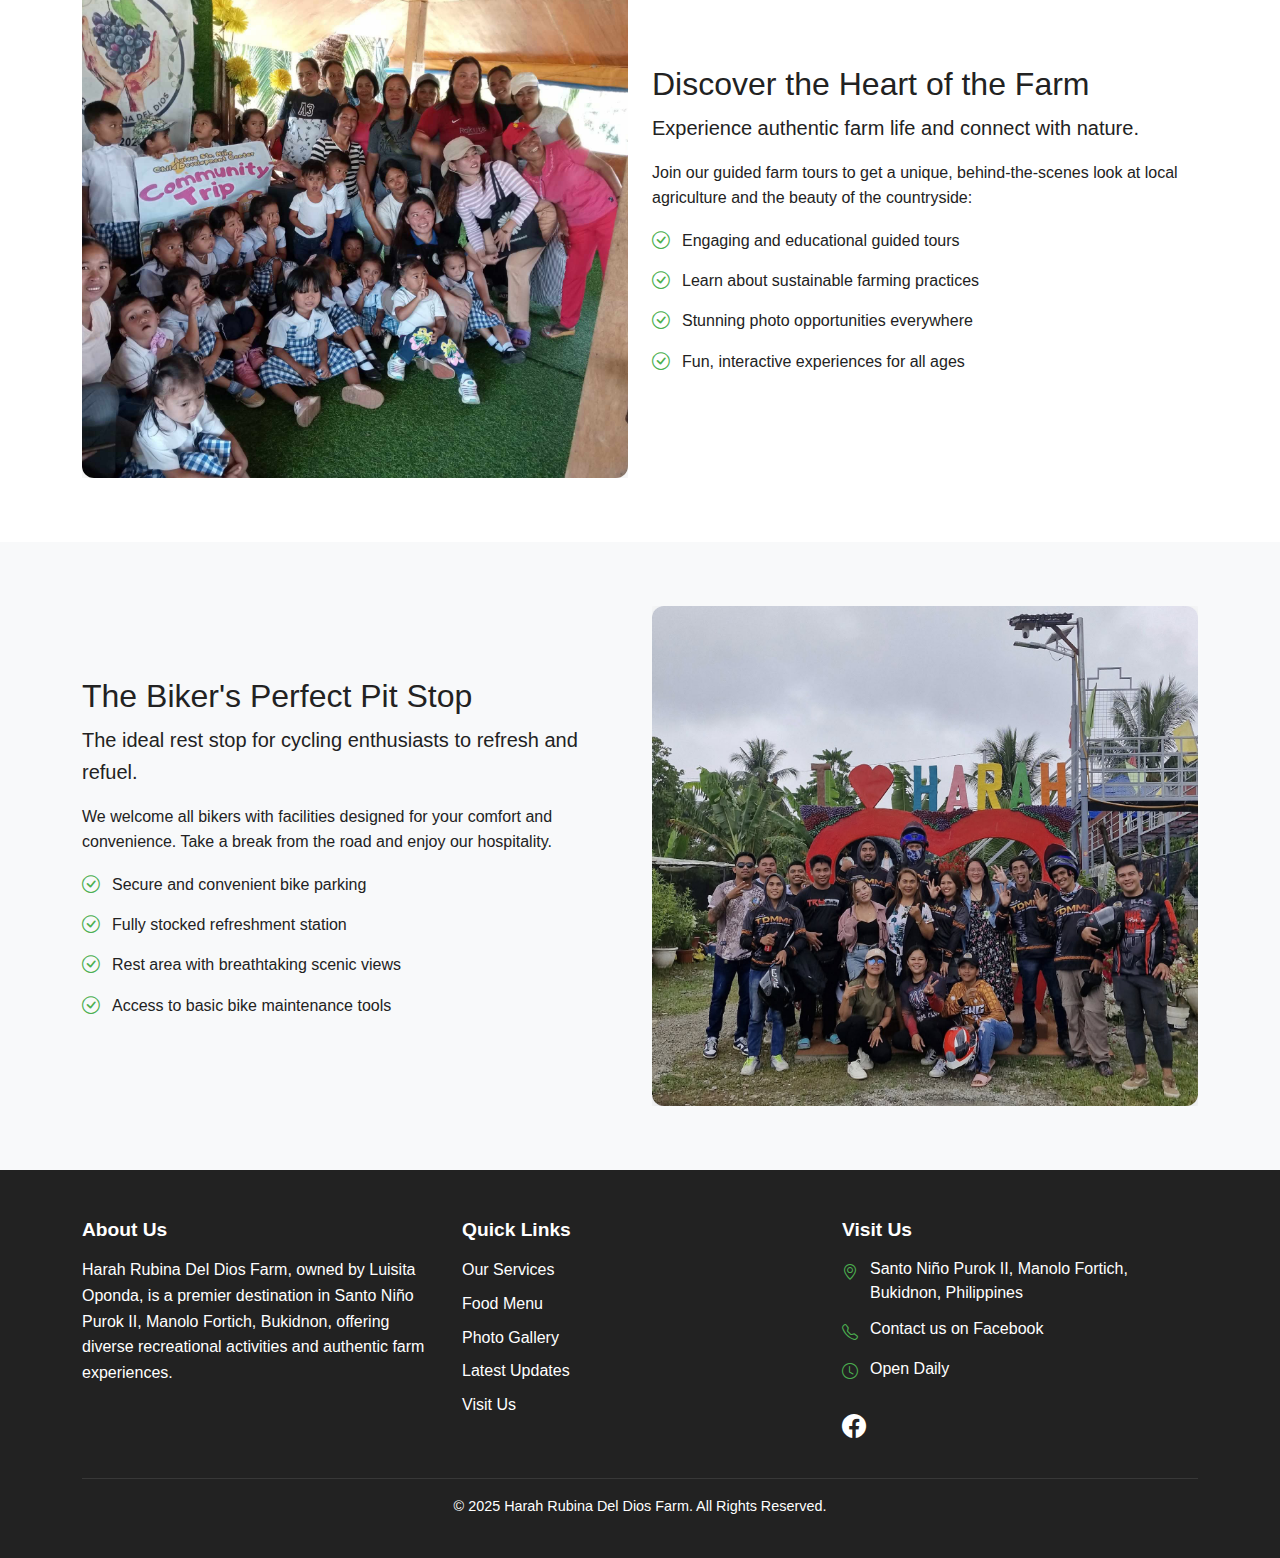
<file: services.html>
<!DOCTYPE html>
<html lang="en">
<head>
    <meta charset="UTF-8">
    <meta name="viewport" content="width=device-width, initial-scale=1.0">
    <meta name="description" content="Explore the services at Harah Rubina Del Dios Farm, including our cozy coffee shop, fun entertainment zone with karaoke and billiards, educational farm tours, and a welcoming stop for bikers.">
    <title>Our Services - Harah Rubina Del Dios Farm</title>
    <!-- Bootstrap 5 CSS -->
    <link href="https://cdn.jsdelivr.net/npm/bootstrap@5.3.0/dist/css/bootstrap.min.css" rel="stylesheet">
    <!-- Bootstrap Icons -->
    <link rel="stylesheet" href="https://cdn.jsdelivr.net/npm/bootstrap-icons@1.11.3/font/bootstrap-icons.min.css">
    <!-- Custom CSS -->
    <link rel="stylesheet" href="assets/css/style.css">
    <!-- Favicon -->
    <link rel="shortcut icon" href="assets/images/logo.png" type="image/x-icon">
</head>
<body>
    <!-- Navigation Bar -->
    <nav class="navbar navbar-expand-lg fixed-top">
        <div class="container">
            <a class="navbar-brand" href="index.html">
                <img src="assets/images/logo.png" alt="Farm Logo" class="logo">
                Harah Rubina Del Dios Farm
            </a>
            <button class="navbar-toggler" type="button" data-bs-toggle="collapse" data-bs-target="#navbarNav">
                <i class="bi bi-list"></i>
            </button>
            <div class="collapse navbar-collapse" id="navbarNav">
                <ul class="navbar-nav ms-auto">
                    <li class="nav-item">
                        <a class="nav-link" href="index.html">Home</a>
                    </li>
                    <li class="nav-item">
                        <a class="nav-link active" href="services.html">Services</a>
                    </li>
                    <li class="nav-item">
                        <a class="nav-link" href="menu.html">Menu</a>
                    </li>
                    <li class="nav-item">
                        <a class="nav-link" href="gallery.html">Gallery</a>
                    </li>
                    <li class="nav-item">
                        <a class="nav-link" href="about.html">About</a>
                    </li>
                    <li class="nav-item">
                        <a class="nav-link" href="blog.html">Blog</a>
                    </li>
                    <li class="nav-item">
                        <a class="nav-link" href="contact.html">Contact</a>
                    </li>
                    <li class="nav-item">
                        <a class="nav-link facebook-btn" href="https://www.facebook.com/profile.php?id=61555217610211" target="_blank">
                            <i class="bi bi-facebook"></i>
                        </a>
                    </li>
                </ul>
            </div>
        </div>
    </nav>

    <!-- Page Header -->
    <section class="page-header text-center">
        <div class="container">
            <h1 class="display-4 fw-bold text-success mb-3">Our Services</h1>
            <p class="lead">Discover the various experiences we offer at Harah Rubina Del Dios Farm</p>
        </div>
    </section>

    <!-- Coffee Shop Section -->
    <section id="coffee" class="service-section">
        <div class="container">
            <div class="row align-items-center">
                <div class="col-lg-6 col-12 mb-4 mb-lg-0">
                    <div class="image-container">
                        <img src="assets/images/coffe.png" alt="Our Cozy Coffee Shop" class="service-image img-fluid">
                    </div>
                </div>
                <div class="col-lg-6 col-12">
                    <h2>Escape to Our Coffee Haven</h2>
                    <p class="lead">Unwind in our cozy coffee shop with a touch of rustic charm.</p>
                    <p>Take a break and indulge in our freshly brewed, locally-sourced coffee while soaking in the serene farm atmosphere. Our shop is the perfect spot to recharge.</p>
                    <ul class="feature-list">
                        <li><i class="bi bi-check-circle"></i> Rich, aromatic Bukidnon coffee</li>
                        <li><i class="bi bi-check-circle"></i> Delicious homemade pastries and snacks</li>
                        <li><i class="bi bi-check-circle"></i> Cozy and comfortable ambiance</li>
                        <li><i class="bi bi-check-circle"></i> Your perfect spot for casual meetings</li>
                    </ul>
                </div>
            </div>
        </div>
    </section>

    <!-- Entertainment Section -->
    <section id="entertainment" class="service-section bg-light">
        <div class="container">
            <div class="row align-items-center">
                <div class="col-lg-6 order-lg-2 col-12 mb-4 mb-lg-0">
                    <div class="image-container">
                        <img src="assets/images/karaoke.png" alt="Entertainment Zone with Karaoke and Billiards" class="service-image img-fluid">
                    </div>
                </div>
                <div class="col-lg-6 order-lg-1 col-12">
                    <h2>The Ultimate Entertainment Zone</h2>
                    <p class="lead">Your premier destination for fun, laughter, and friendly competition.</p>
                    <p>Gather your friends and family for an unforgettable time in our entertainment area, featuring everything you need for a great day out:</p>
                    <ul class="feature-list">
                        <li><i class="bi bi-check-circle"></i> State-of-the-art karaoke</li>
                        <li><i class="bi bi-check-circle"></i> Relaxed and comfortable lounge area</li>
                        <li><i class="bi bi-check-circle"></i> Full food and beverage service</li>
                    </ul>
                </div>
            </div>
        </div>
    </section>

    <!-- Farm Tours Section -->
    <section id="farm-tours" class="service-section">
        <div class="container">
            <div class="row align-items-center">
                <div class="col-lg-6 col-12 mb-4 mb-lg-0">
                    <div class="image-container">
                        <img src="assets/images/tours.png" alt="Scenic Farm Tour Experience" class="service-image img-fluid">
                    </div>
                </div>
                <div class="col-lg-6 col-12">
                    <h2>Discover the Heart of the Farm</h2>
                    <p class="lead">Experience authentic farm life and connect with nature.</p>
                    <p>Join our guided farm tours to get a unique, behind-the-scenes look at local agriculture and the beauty of the countryside:</p>
                    <ul class="feature-list">
                        <li><i class="bi bi-check-circle"></i> Engaging and educational guided tours</li>
                        <li><i class="bi bi-check-circle"></i> Learn about sustainable farming practices</li>
                        <li><i class="bi bi-check-circle"></i> Stunning photo opportunities everywhere</li>
                        <li><i class="bi bi-check-circle"></i> Fun, interactive experiences for all ages</li>
                    </ul>
                </div>
            </div>
        </div>
    </section>

    <!-- Biker's Stop Section -->
    <section id="bikers" class="service-section bg-light">
        <div class="container">
            <div class="row align-items-center">
                <div class="col-lg-6 order-lg-2 col-12 mb-4 mb-lg-0">
                    <div class="image-container">
                        <img src="assets/images/farm-scenic.png" alt="Biker's Rest Stop with Scenic Views" class="service-image img-fluid">
                    </div>
                </div>
                <div class="col-lg-6 order-lg-1 col-12">
                    <h2>The Biker's Perfect Pit Stop</h2>
                    <p class="lead">The ideal rest stop for cycling enthusiasts to refresh and refuel.</p>
                    <p>We welcome all bikers with facilities designed for your comfort and convenience. Take a break from the road and enjoy our hospitality.</p>
                    <ul class="feature-list">
                        <li><i class="bi bi-check-circle"></i> Secure and convenient bike parking</li>
                        <li><i class="bi bi-check-circle"></i> Fully stocked refreshment station</li>
                        <li><i class="bi bi-check-circle"></i> Rest area with breathtaking scenic views</li>
                        <li><i class="bi bi-check-circle"></i> Access to basic bike maintenance tools</li>
                    </ul>
                </div>
            </div>
        </div>
    </section>

    <!-- Footer -->
    <footer class="footer">
        <div class="container">
            <div class="row">
                <div class="col-md-4 col-12 mb-4 mb-md-0">
                    <h4>About Us</h4>
                    <p>Harah Rubina Del Dios Farm, owned by Luisita Oponda, is a premier destination in Santo Niño Purok II, Manolo Fortich, Bukidnon, offering diverse recreational activities and authentic farm experiences.</p>
                </div>
                <div class="col-md-4 col-12 mb-4 mb-md-0">
                    <h4>Quick Links</h4>
                    <ul class="footer-links">
                        <li><a href="services.html">Our Services</a></li>
                        <li><a href="menu.html">Food Menu</a></li>
                        <li><a href="gallery.html">Photo Gallery</a></li>
                        <li><a href="blog.html">Latest Updates</a></li>
                        <li><a href="contact.html">Visit Us</a></li>
                    </ul>
                </div>
                <div class="col-md-4 col-12">
                    <h4>Visit Us</h4>
                    <ul class="contact-info">
                        <li><i class="bi bi-geo-alt"></i> Santo Niño Purok II, Manolo Fortich, Bukidnon, Philippines</li>
                        <li><i class="bi bi-telephone"></i> Contact us on Facebook</li>
                        <li><i class="bi bi-clock"></i> Open Daily</li>
                    </ul>
                    <div class="social-links mt-3">
                        <a href="https://www.facebook.com/profile.php?id=61555217610211" target="_blank" class="facebook">
                            <i class="bi bi-facebook"></i>
                        </a>
                    </div>
                </div>
            </div>
            <div class="footer-bottom">
                <p>&copy; 2025 Harah Rubina Del Dios Farm. All Rights Reserved.</p>
            </div>
        </div>
    </footer>

    <!-- Theme Toggle Button -->
    <button class="theme-toggle" onclick="toggleTheme()">🌙</button>

    <!-- Floating Chatbot -->
    <div class="chatbot">
        <button class="chatbot-toggler">
            <i class="bi bi-chat-dots-fill"></i>
            <i class="bi bi-x-lg"></i>
        </button>
        <div class="chatbot-box">
            <header>
                <h2>Harah Farm Assistant</h2>
                <p>Hi! How can I help you today?</p>
            </header>
            <div class="chatbot-messages">
                <div class="default-message">
                    <p>Welcome to Harah Rubina Del Dios Farm! Feel free to ask me about:</p>
                    <ul>
                        <li>Our services and facilities</li>
                        <li>Location and directions</li>
                        <li>Opening hours</li>
                        <li>Menu and food services</li>
                        <li>Farm tours and activities</li>
                    </ul>
                </div>
            </div>
            <div class="chat-input">
                <textarea placeholder="Enter your message..." required></textarea>
                <button class="send-btn">
                    <i class="bi bi-send-fill"></i>
                </button>
            </div>
        </div>
    </div>

    <audio id="background-music" src="hrddfarm.mp3" loop="" autoplay=""></audio>

    <!-- Bootstrap 5 JS Bundle with Popper -->
    <script src="https://cdn.jsdelivr.net/npm/bootstrap@5.3.0/dist/js/bootstrap.bundle.min.js"></script>
    <!-- jQuery -->
    <script src="https://code.jquery.com/jquery-3.6.0.min.js"></script>
    <!-- Custom JS -->
    <script src="assets/js/script.js"></script>
    <!-- Chatbot JS -->
    <script src="assets/js/chatbot.js"></script>
</body>
</html>
</file>
<file: assets/css/style.css>
/* Variables */
:root {
    --primary-color: #4CAF50;
    --secondary-color: #27ae60;
    --accent-color: #e67e22;
    --text-color: #222;
    --bg-color: #fff;
    --bg-light: #f8f9fa;
    --border-color: #dee2e6;
    --card-bg: #fff;
    --navbar-bg: rgba(255,255,255,0.98);
    --footer-bg: #222;
    --footer-text: #fff;
    --text-light: #ffffff;
    --text-dark: #2c3e50;
    --transition-speed: 0.3s;
    --shadow: 0 4px 16px rgba(44,62,80,0.08);
}

/* Dark Mode Colors */
[data-theme="dark"] {
    --primary-color: #66bb6a;
    --text-color: #f0f0f0;
    --bg-color: #1a1a1a;
    --bg-light: #2d2d2d;
    --border-color: #404040;
    --card-bg: #2d2d2d;
    --navbar-bg: rgba(26, 26, 26, 0.95);
    --footer-bg: #2d2d2d;
    --footer-text: #f0f0f0;
}

/* Global Styles - Mobile First */
*, *::before, *::after {
    box-sizing: border-box;
}

html {
    -webkit-font-smoothing: antialiased;
    -moz-osx-font-smoothing: grayscale;
    scroll-behavior: smooth;
}

body {
    font-family: 'Segoe UI', Tahoma, Geneva, Verdana, sans-serif;
    padding-top: 70px !important;
    margin: 0 !important;
    color: var(--text-color);
    background-color: var(--bg-color);
    transition: background 0.3s, color 0.3s;
    line-height: 1.6;
}

img, video {
    max-width: 100%;
    height: auto;
    display: block;
}

/* Navigation - Mobile First */
.navbar {
    background: #f8f9fa !important;
    box-shadow: 0 2px 10px rgba(0,0,0,0.1) !important;
    padding: 0.5rem 0 !important;
    min-height: 70px;
}

.navbar-brand {
    display: flex;
    align-items: center;
    gap: 8px;
    font-weight: 700;
    color: var(--primary-color) !important;
    font-size: 0.9rem !important;
    text-decoration: none;
}

.navbar-brand:hover {
    color: var(--primary-color) !important;
}

.navbar-brand img.logo {
    width: 32px;
    height: 32px;
    object-fit: contain;
}

.navbar-toggler {
    border: none !important;
    background: var(--primary-color) !important;
    color: #fff !important;
    border-radius: 8px;
    padding: 6px 12px;
    box-shadow: none !important;
}

.navbar-toggler:focus {
    box-shadow: none !important;
}

.navbar-toggler i {
    color: #fff !important;
    font-size: 1.2rem;
}

.navbar-collapse {
    padding-top: 1rem;
}

.navbar-nav {
    width: 100%;
}

.nav-item {
    margin-bottom: 0.5rem;
}

.nav-link {
    color: var(--text-color) !important;
    font-weight: 500;
    padding: 12px 16px !important;
    border-radius: 8px;
    transition: all 0.3s ease;
    display: block;
    font-size: 1rem;
}

.nav-link:hover,
.nav-link.active {
    background: var(--primary-color) !important;
    color: #fff !important;
    transform: translateX(5px);
}

.facebook-btn {
    background: #1877f2 !important;
    color: #fff !important;
    border-radius: 20px;
    padding: 12px 20px !important;
    margin-top: 10px;
    font-weight: 600;
    transition: all 0.3s ease;
    text-align: center;
}

.facebook-btn:hover {
    background: #1664d9 !important;
    color: #fff !important;
}

/* Page Header - Mobile First */
.page-header {
    padding: 2rem 0 1.5rem !important;
    margin-top: 0 !important;
    background: var(--bg-color) !important;
    position: relative !important;
    z-index: 1 !important;
    text-align: center;
}

.page-header h1 {
    font-size: 1.8rem !important;
    color: var(--primary-color) !important;
    font-weight: 700 !important;
    margin-bottom: 0.75rem !important;
    line-height: 1.2;
}

.page-header .lead {
    font-size: 1rem !important;
    color: var(--text-color) !important;
    margin-bottom: 0 !important;
    line-height: 1.5;
}

/* Hero Section - Mobile First */
.hero {
    padding: 2rem 0 1.5rem 0;
    background: linear-gradient(135deg, #e8f5e9 0%, #f8f9fa 100%);
    position: relative;
    overflow: hidden;
}

.hero h1 {
    font-size: 1.5rem;
    font-weight: 700;
    color: var(--primary-color);
    margin-bottom: 1rem;
    line-height: 1.3;
}

.hero .lead {
    font-size: 1rem;
    margin-bottom: 1.5rem;
    color: var(--text-color);
}

.hero-buttons {
    display: flex;
    flex-direction: column;
    gap: 0.75rem;
    align-items: center;
}

.hero .btn {
    font-size: 1rem;
    padding: 12px 24px;
    border-radius: 8px;
    min-width: 200px;
    text-align: center;
}

.video-wrapper {
    position: relative;
    width: 100%;
    height: 200px;
    border-radius: 12px;
    overflow: hidden;
    box-shadow: 0 4px 20px rgba(0,0,0,0.1);
    margin-top: 2rem;
}

.hero-video {
    width: 100%;
    height: 100%;
    object-fit: cover;
    border-radius: 12px;
}

.video-overlay {
    position: absolute;
    top: 0;
    left: 0;
    width: 100%;
    height: 100%;
    background: linear-gradient(45deg, rgba(76, 175, 80, 0.1), rgba(44, 62, 80, 0.1));
    pointer-events: none;
}

/* Sections - Mobile First */
section {
    padding: 2rem 0;
}

.section-title {
    text-align: center;
    margin-bottom: 2rem;
    color: var(--primary-color);
    font-size: 1.5rem;
    font-weight: 700;
    line-height: 1.3;
}

/* Cards - Mobile First */
.card, 
.service-card, 
.blog-card, 
.contact-card, 
.value-card,
.menu-card {
    background: var(--card-bg);
    border-radius: 12px;
    box-shadow: 0 2px 12px rgba(0,0,0,0.08);
    margin-bottom: 1.5rem;
    transition: all 0.3s ease;
    border: 1px solid var(--border-color);
    overflow: hidden;
}

.card:hover,
.service-card:hover,
.blog-card:hover,
.contact-card:hover,
.value-card:hover,
.menu-card:hover {
    box-shadow: 0 8px 32px rgba(76,175,80,0.15);
    transform: translateY(-2px);
}

.card img,
.service-card img,
.blog-card img,
.menu-card img {
    width: 100%;
    height: 200px;
    object-fit: cover;
    border-radius: 12px 12px 0 0;
}

.card-body,
.service-card > div:not(.image-container),
.blog-content {
    padding: 1.25rem;
}

.card-title,
.service-card h3,
.blog-card h3 {
    font-size: 1.2rem;
    font-weight: 600;
    margin-bottom: 0.75rem;
    color: var(--text-color);
}

.card-text,
.service-card p,
.blog-card p {
    color: var(--text-color);
    margin-bottom: 1rem;
    line-height: 1.6;
}

/* Buttons - Touch Friendly */
.btn,
button,
.category-btn,
.filter-btn {
    min-height: 44px;
    min-width: 44px;
    font-size: 1rem;
    border-radius: 8px;
    padding: 0.75rem 1.5rem;
    border: none;
    cursor: pointer;
    transition: all 0.3s ease;
    display: inline-flex;
    align-items: center;
    justify-content: center;
    text-decoration: none;
    font-weight: 500;
}

.btn-primary {
    background-color: var(--primary-color);
    color: #fff;
}

.btn-primary:hover {
    background-color: var(--secondary-color);
    color: #fff;
    transform: translateY(-1px);
}

.btn-outline-primary {
    background-color: transparent;
    color: var(--primary-color);
    border: 2px solid var(--primary-color);
}

.btn-outline-primary:hover {
    background-color: var(--primary-color);
    color: #fff;
}

.btn-success {
    background-color: var(--primary-color);
    color: #fff;
}

.btn-success:hover {
    background-color: var(--secondary-color);
    color: #fff;
}

.btn-outline-success {
    background-color: transparent;
    color: var(--primary-color);
    border: 2px solid var(--primary-color);
}

.btn-outline-success:hover {
    background-color: var(--primary-color);
    color: #fff;
}

/* Forms - Mobile First */
.form-control,
.form-select {
    font-size: 1rem;
    padding: 0.75rem;
    border-radius: 8px;
    border: 2px solid var(--border-color);
    background-color: var(--bg-color);
    color: var(--text-color);
    transition: all 0.3s ease;
}

.form-control:focus,
.form-select:focus {
    border-color: var(--primary-color);
    box-shadow: 0 0 0 0.2rem rgba(76, 175, 80, 0.25);
    outline: none;
}

.form-label {
    font-weight: 600;
    margin-bottom: 0.5rem;
    color: var(--text-color);
}

/* Gallery Styles - Mobile First */
.gallery-filters {
    padding: 1.5rem 0;
}

.filter-buttons {
    display: flex;
    flex-wrap: wrap;
    justify-content: center;
    gap: 0.5rem;
    padding: 0 1rem;
}

.filter-btn {
    background-color: transparent;
    color: var(--text-color);
    border: 2px solid var(--primary-color);
    padding: 0.5rem 1rem;
    font-size: 0.9rem;
    border-radius: 20px;
}

.filter-btn.active,
.filter-btn:hover {
    background-color: var(--primary-color);
    color: #fff;
}

.gallery-item {
    margin-bottom: 1.5rem;
    border-radius: 12px;
    overflow: hidden;
    box-shadow: 0 2px 12px rgba(0,0,0,0.08);
    transition: all 0.3s ease;
}

.gallery-item:hover {
    transform: translateY(-2px);
    box-shadow: 0 8px 32px rgba(0,0,0,0.15);
}

.gallery-img {
    width: 100%;
    height: 200px;
    object-fit: cover;
    transition: transform 0.3s ease;
}

.gallery-item:hover .gallery-img {
    transform: scale(1.05);
}

.image-container {
    position: relative;
    overflow: hidden;
}

.image-overlay {
    position: absolute;
    top: 0;
    left: 0;
    width: 100%;
    height: 100%;
    background: rgba(0,0,0,0.5);
    display: flex;
    align-items: center;
    justify-content: center;
    opacity: 0;
    transition: opacity 0.3s ease;
}

.gallery-item:hover .image-overlay {
    opacity: 1;
}

/* Feature Lists */
.feature-list {
    list-style: none;
    padding: 0;
    margin: 1rem 0;
}

.feature-list li {
    margin-bottom: 0.75rem;
    display: flex;
    align-items: center;
    gap: 0.75rem;
    font-size: 1rem;
}

.feature-list li i {
    color: var(--primary-color);
    font-size: 1.1rem;
    flex-shrink: 0;
}

/* Service Sections */
.service-section {
    padding: 2rem 0;
}

.service-image {
    width: 100%;
    height: 250px;
    object-fit: cover;
    border-radius: 12px;
    box-shadow: 0 4px 20px rgba(0,0,0,0.1);
    margin-bottom: 1.5rem;
}

/* About Preview */
.about-preview {
    background-color: var(--bg-light);
    padding: 2rem 0;
}

.owner-image {
    width: 100%;
    max-width: 300px;
    height: auto;
    border-radius: 12px;
    box-shadow: 0 4px 20px rgba(0,0,0,0.1);
    margin: 0 auto 1.5rem;
}

/* Footer - Mobile First */
.footer {
    background-color: var(--footer-bg);
    color: var(--footer-text);
    padding: 2rem 0 1rem;
}

.footer h4 {
    margin-bottom: 1rem;
    font-weight: 700;
    font-size: 1.2rem;
}

.footer-links {
    list-style: none;
    padding: 0;
    margin-bottom: 1.5rem;
}

.footer-links li {
    margin-bottom: 0.5rem;
}

.footer-links a {
    color: var(--footer-text);
    text-decoration: none;
    transition: color 0.3s ease;
}

.footer-links a:hover {
    color: var(--accent-color);
}

.contact-info {
    list-style: none;
    padding: 0;
    margin-bottom: 1.5rem;
}

.contact-info li {
    margin-bottom: 0.75rem;
    display: flex;
    align-items: flex-start;
    gap: 0.75rem;
    line-height: 1.5;
}

.contact-info i {
    color: var(--primary-color);
    margin-top: 0.2rem;
    flex-shrink: 0;
}

.social-links a {
    color: var(--footer-text);
    font-size: 1.5rem;
    margin-right: 1rem;
    transition: color 0.3s ease;
}

.social-links a:hover {
    color: var(--accent-color);
}

.footer-bottom {
    margin-top: 2rem;
    padding-top: 1rem;
    border-top: 1px solid rgba(255,255,255,0.1);
    text-align: center;
    font-size: 0.9rem;
}

/* Fixed Buttons - Mobile First */
.fixed-buttons {
    position: fixed;
    bottom: 20px;
    right: 15px;
    z-index: 1050;
    display: flex;
    flex-direction: column;
    gap: 10px;
    align-items: center;
}

.back-to-top {
    position: fixed !important;
    bottom: 130px !important;
    right: 15px !important;
    background-color: var(--secondary-color);
    color: #fff;
    width: 40px;
    height: 40px;
    border-radius: 50%;
    display: flex;
    align-items: center;
    justify-content: center;
    font-size: 1.1rem;
    cursor: pointer;
    border: none;
    opacity: 0;
    visibility: hidden;
    transition: all 0.3s ease;
    z-index: 1050;
}

.back-to-top.show {
    opacity: 1;
    visibility: visible;
}

.back-to-top:hover {
    background-color: var(--primary-color);
    transform: scale(1.1);
}

.theme-toggle {
    position: fixed !important;
    bottom: 75px !important;
    right: 15px !important;
    width: 40px;
    height: 40px;
    border-radius: 50%;
    background-color: var(--primary-color);
    border: none;
    color: #fff;
    cursor: pointer;
    display: flex;
    align-items: center;
    justify-content: center;
    transition: all 0.3s ease;
    z-index: 1050;
    font-size: 1.1rem;
}

.theme-toggle:hover {
    background-color: var(--secondary-color);
    transform: scale(1.1);
}

/* Chatbot Styles - Mobile First */
.chatbot {
    position: fixed;
    bottom: 65px;
    right: 15px;
    z-index: 1050;
}

.chatbot-toggler {
    position: fixed !important;
    bottom: 20px !important;
    right: 15px !important;
    outline: none;
    border: none;
    height: 40px;
    width: 40px;
    display: flex;
    align-items: center;
    justify-content: center;
    cursor: pointer;
    background: var(--primary-color);
    border-radius: 50%;
    transition: all 0.3s ease;
    z-index: 1050;
}

.chatbot-toggler:hover {
    transform: scale(1.1);
    background-color: var(--secondary-color);
}

.chatbot-toggler i {
    color: #fff;
    font-size: 1.2rem;
}

.chatbot-toggler .bi-x-lg {
    display: none;
}

.chatbot.show .chatbot-toggler .bi-x-lg {
    display: block;
}

.chatbot.show .chatbot-toggler .bi-chat-dots-fill {
    display: none;
}

.chatbot-box {
    position: absolute;
    bottom: 60px;
    right: 0;
    width: 300px;
    min-height: 350px;
    background: var(--card-bg);
    border-radius: 15px;
    box-shadow: 0 0 20px rgba(0,0,0,0.15);
    opacity: 0;
    pointer-events: none;
    transform: scale(0.95);
    transition: all 0.3s ease;
    transform-origin: bottom right;
}

.chatbot.show .chatbot-box {
    opacity: 1;
    pointer-events: auto;
    transform: scale(1);
}

.chatbot-box header {
    background: var(--primary-color);
    padding: 1rem;
    border-radius: 15px 15px 0 0;
    color: #fff;
}

.chatbot-box header h2 {
    font-size: 1.2rem;
    color: #fff;
    margin-bottom: 0.25rem;
}

.chatbot-box header p {
    font-size: 0.9rem;
    margin: 0;
}

.chatbot-messages {
    height: 250px;
    overflow-y: auto;
    padding: 1rem;
}

.default-message {
    background: var(--bg-light);
    padding: 1rem;
    border-radius: 10px;
    margin-bottom: 1rem;
}

.default-message ul {
    padding-left: 1.2rem;
    margin-bottom: 0;
}

.default-message li {
    margin-bottom: 0.5rem;
    font-size: 0.9rem;
}

.chat-input {
    display: flex;
    gap: 0.5rem;
    padding: 1rem;
    border-top: 1px solid var(--border-color);
}

.chat-input textarea {
    flex: 1;
    min-height: 40px;
    max-height: 80px;
    padding: 0.75rem;
    font-size: 0.9rem;
    border: 1px solid var(--border-color);
    border-radius: 8px;
    outline: none;
    resize: none;
    background: var(--bg-color);
    color: var(--text-color);
}

.chat-input .send-btn {
    border: none;
    outline: none;
    background: var(--primary-color);
    color: #fff;
    font-size: 1.1rem;
    padding: 0 0.75rem;
    border-radius: 8px;
    cursor: pointer;
    transition: background 0.3s ease;
}

.chat-input .send-btn:hover {
    background: var(--secondary-color);
}

/* Map Container */
.map-container {
    position: relative;
    width: 100%;
    height: 250px;
    border-radius: 12px;
    overflow: hidden;
    box-shadow: 0 4px 20px rgba(0,0,0,0.1);
    margin: 1rem 0;
}

.map-container iframe {
    position: absolute;
    top: 0;
    left: 0;
    width: 100%;
    height: 100%;
    border: none;
}

/* Contact Cards */
.contact-card {
    text-align: center;
    padding: 1.5rem;
    height: 100%;
}

.contact-icon {
    font-size: 2rem;
    color: var(--primary-color);
    margin-bottom: 1rem;
}

/* Timeline Styles */
.timeline {
    position: relative;
    max-width: 800px;
    margin: 0 auto;
}

.timeline-item {
    margin-bottom: 2rem;
    padding: 1.5rem;
    border-left: 4px solid var(--primary-color);
    margin-left: 1rem;
}

/* Dark Mode Adjustments */
[data-theme="dark"] .navbar {
    background: var(--navbar-bg) !important;
}

[data-theme="dark"] .navbar-brand,
[data-theme="dark"] .nav-link {
    color: var(--text-color) !important;
}

[data-theme="dark"] .page-header {
    background-color: var(--bg-color) !important;
}

[data-theme="dark"] .hero {
    background: linear-gradient(135deg, #2d2d2d 0%, #1a1a1a 100%);
}

[data-theme="dark"] .about-preview {
    background-color: var(--bg-light);
}

[data-theme="dark"] .service-section:nth-child(even) {
    background-color: var(--bg-light);
}

[data-theme="dark"] .chatbot-box {
    background: var(--card-bg);
    box-shadow: 0 0 20px rgba(0,0,0,0.3);
}

[data-theme="dark"] .default-message,
[data-theme="dark"] .chat-input textarea {
    background: var(--bg-light);
    color: var(--text-color);
}

[data-theme="dark"] .map-container,
[data-theme="dark"] .service-image,
[data-theme="dark"] .owner-image {
    box-shadow: 0 4px 20px rgba(0,0,0,0.3);
}

/* Tablet Styles */
@media (min-width: 576px) {
    body {
        padding-top: 76px !important;
    }
    
    .navbar-brand {
        font-size: 1rem !important;
    }
    
    .navbar-brand img.logo {
        width: 36px;
        height: 36px;
    }
    
    .page-header h1 {
        font-size: 2.2rem !important;
    }
    
    .page-header .lead {
        font-size: 1.1rem !important;
    }
    
    .hero h1 {
        font-size: 1.8rem;
    }
    
    .hero .lead {
        font-size: 1.1rem;
    }
    
    .hero-buttons {
        flex-direction: row;
        justify-content: center;
    }
    
    .video-wrapper {
        height: 280px;
    }
    
    .section-title {
        font-size: 1.8rem;
    }
    
    .card img,
    .service-card img,
    .blog-card img,
    .menu-card img {
        height: 220px;
    }
    
    .service-image {
        height: 300px;
    }
    
    .gallery-img {
        height: 250px;
    }
    
    .map-container {
        height: 300px;
    }
    
    .chatbot-box {
        width: 320px;
        min-height: 400px;
    }
    
    .chatbot-messages {
        height: 280px;
    }
    
    .filter-buttons {
        padding: 0 2rem;
    }
}

/* Desktop Styles */
@media (min-width: 768px) {
    body {
        padding-top: 80px !important;
    }
    
    .navbar {
        min-height: 80px;
    }
    
    .navbar-brand {
        font-size: 1.1rem !important;
    }
    
    .navbar-brand img.logo {
        width: 42px;
        height: 42px;
    }
    
    .navbar-collapse {
        padding-top: 0;
    }
    
    .navbar-nav {
        width: auto;
    }
    
    .nav-item {
        margin-bottom: 0;
    }
    
    .nav-link {
        padding: 8px 16px !important;
    }
    
    .nav-link:hover,
    .nav-link.active {
        transform: translateX(0);
    }
    
    .facebook-btn {
        margin-top: 0;
        margin-left: 8px;
        padding: 8px 20px !important;
    }
    
    .page-header {
        padding: 3rem 0 2rem !important;
    }
    
    .page-header h1 {
        font-size: 2.5rem !important;
    }
    
    .page-header .lead {
        font-size: 1.2rem !important;
    }
    
    .hero {
        padding: 4rem 0 3rem 0;
        text-align: left;
    }
    
    .hero h1 {
        font-size: 2.5rem;
    }
    
    .hero .lead {
        font-size: 1.3rem;
    }
    
    .hero-buttons {
        justify-content: flex-start;
    }
    
    .video-wrapper {
        height: 400px;
        margin-top: 0;
    }
    
    section {
        padding: 4rem 0;
    }
    
    .section-title {
        font-size: 2rem;
        margin-bottom: 3rem;
    }
    
    .card img,
    .service-card img,
    .blog-card img,
    .menu-card img {
        height: 250px;
    }
    
    .service-section {
        padding: 4rem 0;
    }
    
    .service-image {
        height: 400px;
        margin-bottom: 0;
    }
    
    .gallery-img {
        height: 300px;
    }
    
    .map-container {
        height: 400px;
    }
    
    .owner-image {
        max-width: 100%;
        margin-bottom: 0;
    }
    
    .about-preview {
        padding: 4rem 0;
    }
    
    .footer {
        padding: 3rem 0 1.5rem;
    }
    
    .fixed-buttons {
        bottom: 30px;
        right: 20px;
        gap: 15px;
    }
    
    .back-to-top {
        bottom: 140px !important;
        right: 20px !important;
        width: 45px;
        height: 45px;
        font-size: 1.2rem;
    }
    
    .theme-toggle {
        bottom: 85px !important;
        right: 20px !important;
        width: 45px;
        height: 45px;
        font-size: 1.2rem;
    }
    
    .chatbot {
        bottom: 85px;
        right: 20px;
    }
    
    .chatbot-toggler {
        bottom: 30px !important;
        right: 20px !important;
        width: 45px;
        height: 45px;
    }
    
    .chatbot-toggler i {
        font-size: 1.4rem;
    }
    
    .chatbot-box {
        width: 350px;
        min-height: 450px;
        right: -15px;
    }
    
    .chatbot-messages {
        height: 320px;
    }
    
    .filter-buttons {
        background: var(--bg-light);
        padding: 0.75rem;
        border-radius: 50px;
        display: inline-flex;
    }
}

/* Large Desktop Styles */
@media (min-width: 992px) {
    .hero h1 {
        font-size: 2.8rem;
    }
    
    .section-title {
        font-size: 2.2rem;
    }
    
    .page-header h1 {
        font-size: 3rem !important;
    }
    
    .video-wrapper {
        height: 450px;
    }
    
    .service-image {
        height: 450px;
    }
    
    .map-container {
        height: 450px;
    }
}

/* Extra Large Desktop Styles */
@media (min-width: 1200px) {
    .container {
        max-width: 1140px;
    }
    
    .hero h1 {
        font-size: 3.2rem;
    }
    
    .section-title {
        font-size: 2.5rem;
    }
    
    .video-wrapper {
        height: 500px;
    }
    
    .service-image {
        height: 500px;
    }
}

/* Print Styles */
@media print {
    .navbar,
    .fixed-buttons,
    .chatbot,
    .theme-toggle,
    .back-to-top {
        display: none !important;
    }
    
    body {
        padding-top: 0 !important;
    }
    
    .page-header,
    .hero,
    section {
        page-break-inside: avoid;
    }
}

/* Accessibility Improvements */
@media (prefers-reduced-motion: reduce) {
    *,
    *::before,
    *::after {
        animation-duration: 0.01ms !important;
        animation-iteration-count: 1 !important;
        transition-duration: 0.01ms !important;
    }
}

/* High Contrast Mode */
@media (prefers-contrast: high) {
    :root {
        --border-color: #000;
        --shadow: 0 4px 16px rgba(0,0,0,0.5);
    }
    
    .card,
    .service-card,
    .blog-card,
    .contact-card,
    .value-card,
    .menu-card {
        border: 2px solid #000;
    }
}

/* Focus Visible for Better Accessibility */
button:focus-visible,
.btn:focus-visible,
.nav-link:focus-visible,
.form-control:focus-visible {
    outline: 2px solid var(--primary-color);
    outline-offset: 2px;
}

/* Utility Classes */
.text-center { text-align: center; }
.text-left { text-align: left; }
.text-right { text-align: right; }
.d-block { display: block; }
.d-inline-block { display: inline-block; }
.d-flex { display: flex; }
.justify-content-center { justify-content: center; }
.align-items-center { align-items: center; }
.mb-0 { margin-bottom: 0; }
.mb-1 { margin-bottom: 0.25rem; }
.mb-2 { margin-bottom: 0.5rem; }
.mb-3 { margin-bottom: 1rem; }
.mb-4 { margin-bottom: 1.5rem; }
.mb-5 { margin-bottom: 3rem; }
.mt-0 { margin-top: 0; }
.mt-1 { margin-top: 0.25rem; }
.mt-2 { margin-top: 0.5rem; }
.mt-3 { margin-top: 1rem; }
.mt-4 { margin-top: 1.5rem; }
.mt-5 { margin-top: 3rem; }
.p-0 { padding: 0; }
.p-1 { padding: 0.25rem; }
.p-2 { padding: 0.5rem; }
.p-3 { padding: 1rem; }
.p-4 { padding: 1.5rem; }
.p-5 { padding: 3rem; }

.bg-light { background-color: var(--bg-light) !important; }
.bg-primary { background-color: var(--primary-color) !important; }
.text-success { color: var(--primary-color) !important; }
.text-primary { color: var(--primary-color) !important; }
.text-muted { color: #6c757d !important; }

/* Container Max Width Control */
@media (max-width: 575.98px) {
    .container {
        width: 100% !important;
        max-width: 100% !important;
        padding-left: 1rem !important;
        padding-right: 1rem !important;
    }
}

/* Music Toggle (Hidden by Default) */
.music-toggle {
    display: none;
}

/* Hide Background Music on Mobile for Performance */
@media (max-width: 767.98px) {
    #background-music {
        display: none;
    }
}
</file>
